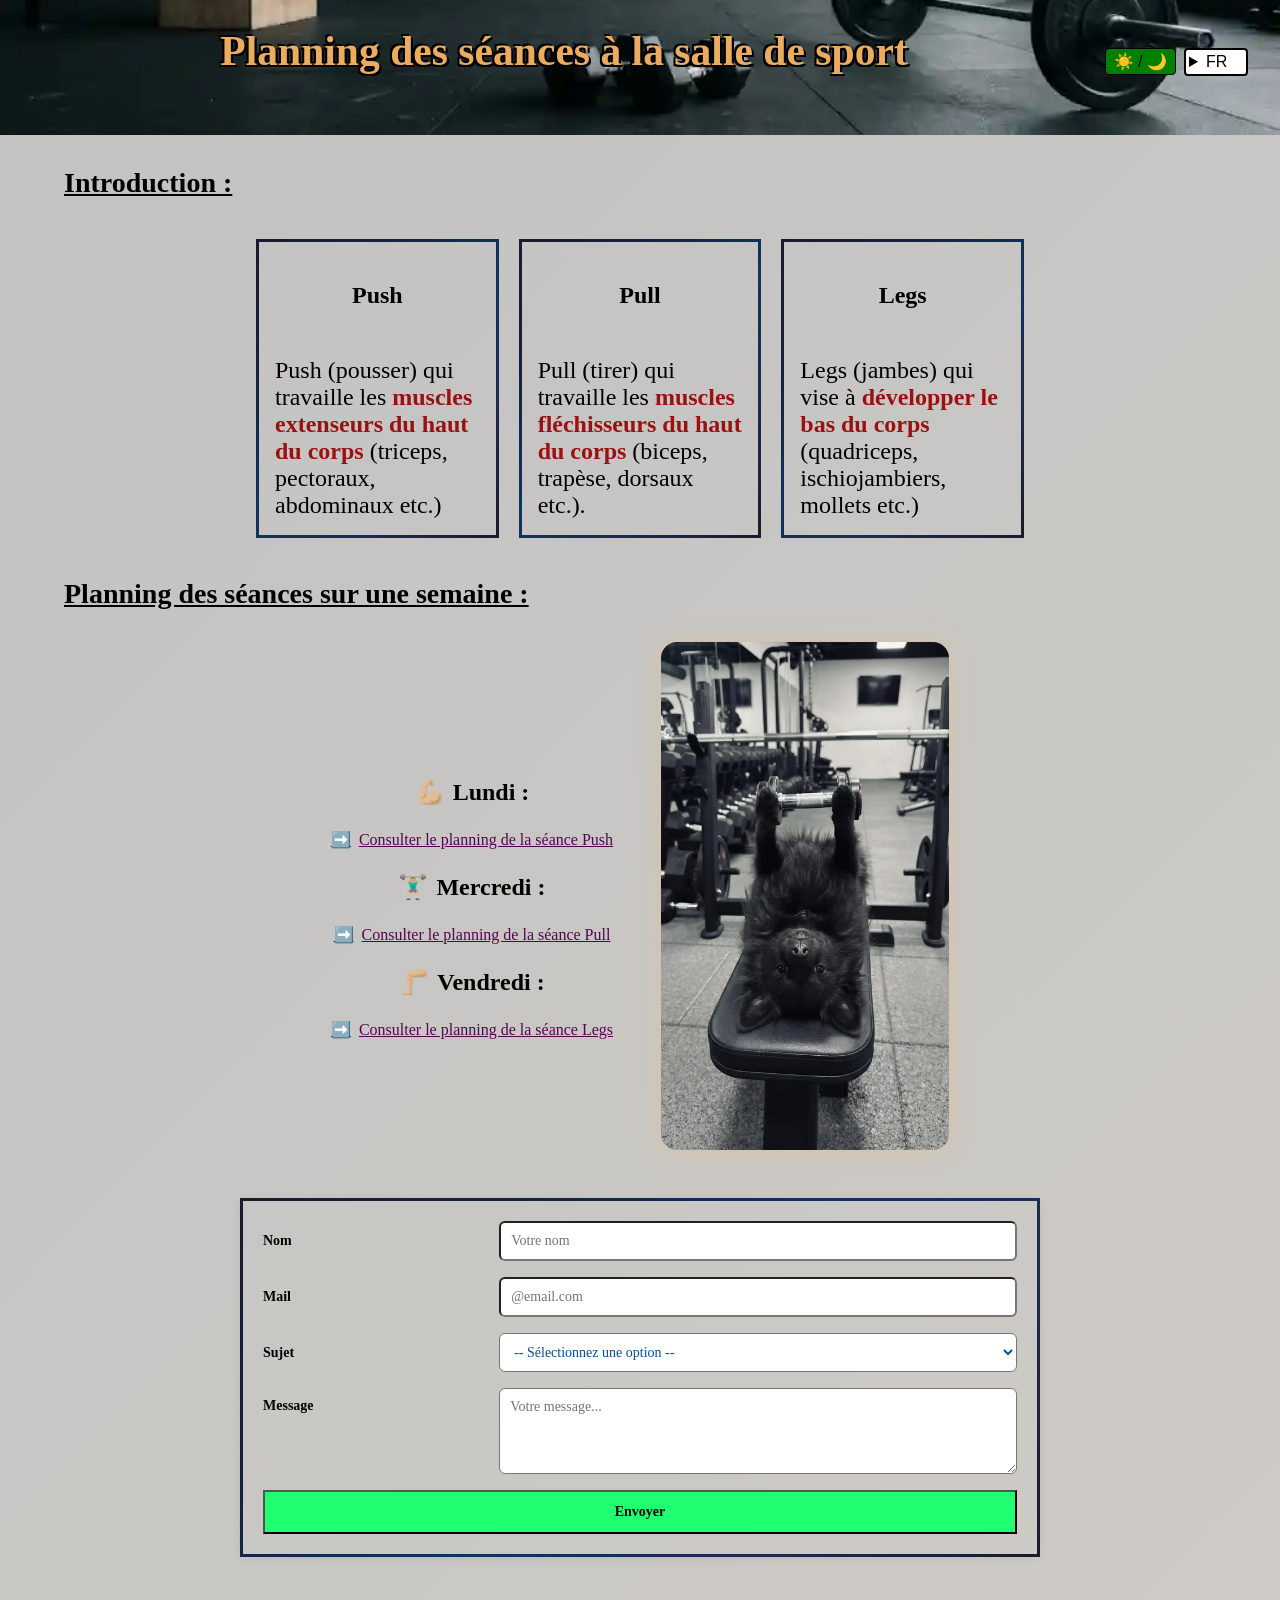
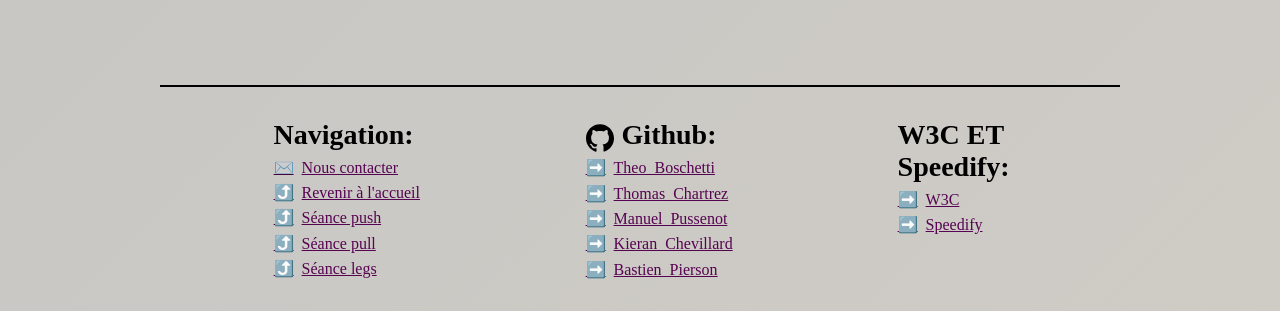
<file: index.html>
<!DOCTYPE html>
<html lang="fr">

<head>
    <meta charset="UTF-8">
    <meta name="viewport" content="width=device-width, initial-scale=1.0">
    <link rel="stylesheet" href="style.css">
    <title>Planning 🏋🏼‍♂️</title>

</head>

<body>
    <header class="banniere">
        <h1>
            Planning des séances à la salle de sport
        </h1>
        <div class="banniere_boutons">
            <button type="button" id="banniere_theme" aria-label="Changer le thème">☀️ / 🌙</button>
            <details id="banniere_langue">
                <summary>FR </summary>
                <ul>
                    <li><a href="index.html" class="link">FR</a></li>
                    <li><a href="en/index.html" class="link">EN</a></li>
                </ul>
            </details>
        </div>
    </header>

    <main>
        <h2>
            Introduction :
        </h2>
        <div class="main-card">
            <div class="section-card">
                <section class="div-card">

                    <article class="article-card">
                        <h3 class="card-title">Push</h3>
                        <p>Push (pousser) qui travaille les <b>muscles extenseurs
                                du haut du corps</b>
                            (triceps, pectoraux, abdominaux etc.)</p>
                    </article>

                    <article class="article-card">
                        <h3 class="card-title">Pull</h3>
                        <p>Pull (tirer) qui travaille les <b>muscles fléchisseurs du haut du corps</b>
                            (biceps, trapèse, dorsaux etc.).</p>
                    </article>

                    <article class="article-card">
                        <h3 class="card-title">Legs</h3>
                        <p>Legs (jambes) qui vise à <b>développer le bas du corps</b>
                            (quadriceps, ischiojambiers, mollets etc.)</p>
                    </article>
                </section>
            </div>


        </div>

        <h2>
            Planning des séances sur une semaine :
        </h2>
        <div class="planning_conteneur">
            <ul class="planning">
                <li>
                    <h3 class="Lundi">Lundi :</h3>
                    <a class="link" href="./source/page_push.html">Consulter le planning de la séance Push</a>
                </li>
                <li>
                    <h3 class="Mercredi">Mercredi :</h3>
                    <a class="link" href="./source/page_pull.html">Consulter le planning de la séance Pull</a>
                </li>
                <li>
                    <h3 class="Vendredi">Vendredi :</h3>
                    <a class="link" href="./source/page_legs.html">Consulter le planning de la séance Legs</a>
                </li>
            </ul>
            <a
                href="https://media.giphy.com/media/v1.Y2lkPTc5MGI3NjExN2IyeHAwdDQxbXI4bTJxajM4bjNzdHBiZDk5YzUwdjQxNmt4ZzBsMiZlcD12MV9naWZzX3NlYXJjaCZjdD1n/UoTiYh27n5nnmVjAi6/giphy.gif">
                <img class="coach" src="./assets/coach.webp" alt="Baloo le chien coach sportif" loading="lazy">
            </a>
        </div>
        <form action="#" method="POST" id="formulaire">
            <div class="form-row">
                <label for="nom">Nom</label>
                <input type="text" id="nom" name="nom" placeholder="Votre nom" required>
            </div>
            <div class="form-row">
                <label for="mail">Mail</label>
                <input pattern="[a-zA-Z0-9._%+\-]+@[a-zA-Z0-9.\-]+\.[a-zA-Z]{2,}" type="email" id="mail" name="mail"
                    placeholder="@email.com" required>
            </div>
            <div class="form-row">
                <label for="type">Sujet</label>
                <select name="type" id="type">
                    <option value="" disabled selected>-- Sélectionnez une option --</option>
                    <option value="Legs">Legs</option>
                    <option value="Push">Push</option>
                    <option value="Pull">Pull</option>
                    <option value="Autres">Autres</option>
                </select>
            </div>
            <div class="form-row">
                <label for="message">Message</label>
                <textarea id="message" name="message" rows="4" placeholder="Votre message..." required></textarea>
            </div>
            <button type="submit" class="submit-btn">Envoyer</button>
        </form>
    </main>
    <footer>
        <section class="footer_section">
            <h3>Navigation:</h3>
            <nav>
                <a class="nav_formulaire" href="#formulaire">Nous contacter </a>
                <a class="link_nav" href="#haut_de_page">Revenir à l'accueil</a>
                <a class="link_nav" href="./source/page_push.html">Séance push</a>
                <a class="link_nav" href="./source/page_pull.html">Séance pull</a>
                <a class="link_nav" href="./source/page_legs.html">Séance legs</a>
            </nav>
        </section>
        <section class="footer_section">
            <h3 class="github">Github:</h3>
            <a class="link" href="https://github.com/theoboschetti03" target="_blank"
                rel="noopener noreferrer">Theo_Boschetti </a>
            <a class="link" href="https://github.com/thomaschartrez" target="_blank"
                rel="noopener noreferrer">Thomas_Chartrez </a>
            <a class="link" href="https://github.com/ManuNecro" target="_blank"
                rel="noopener noreferrer">Manuel_Pussenot
            </a>
            <a class="link" href="https://github.com/greencat2048" target="_blank"
                rel="noopener noreferrer">Kieran_Chevillard </a>
            <a class="link" href="https://github.com/piersonbastien52" target="_blank"
                rel="noopener noreferrer">Bastien_Pierson </a>
        </section>
        <section class="footer_section">
            <h3>W3C ET Speedify:</h3>
            <a class="link"
                href=" https://validator.w3.org/nu/?showoutline=yes&showimagereport=yes&level=warning&doc=https://coda-dijon.github.io/html-b1-2026-g2/"
                target="_blank" rel="noopener noreferrer">W3C</a>
            <a class="link"
                href="https://speedlify-b1-2026-coda.baldir.fr/site/coda--dijon-github-io-html--b1--2026--g2/"
                target="_blank" rel="noopener noreferrer">Speedify
            </a>
        </section>
    </footer>
</body>

</html>
</file>
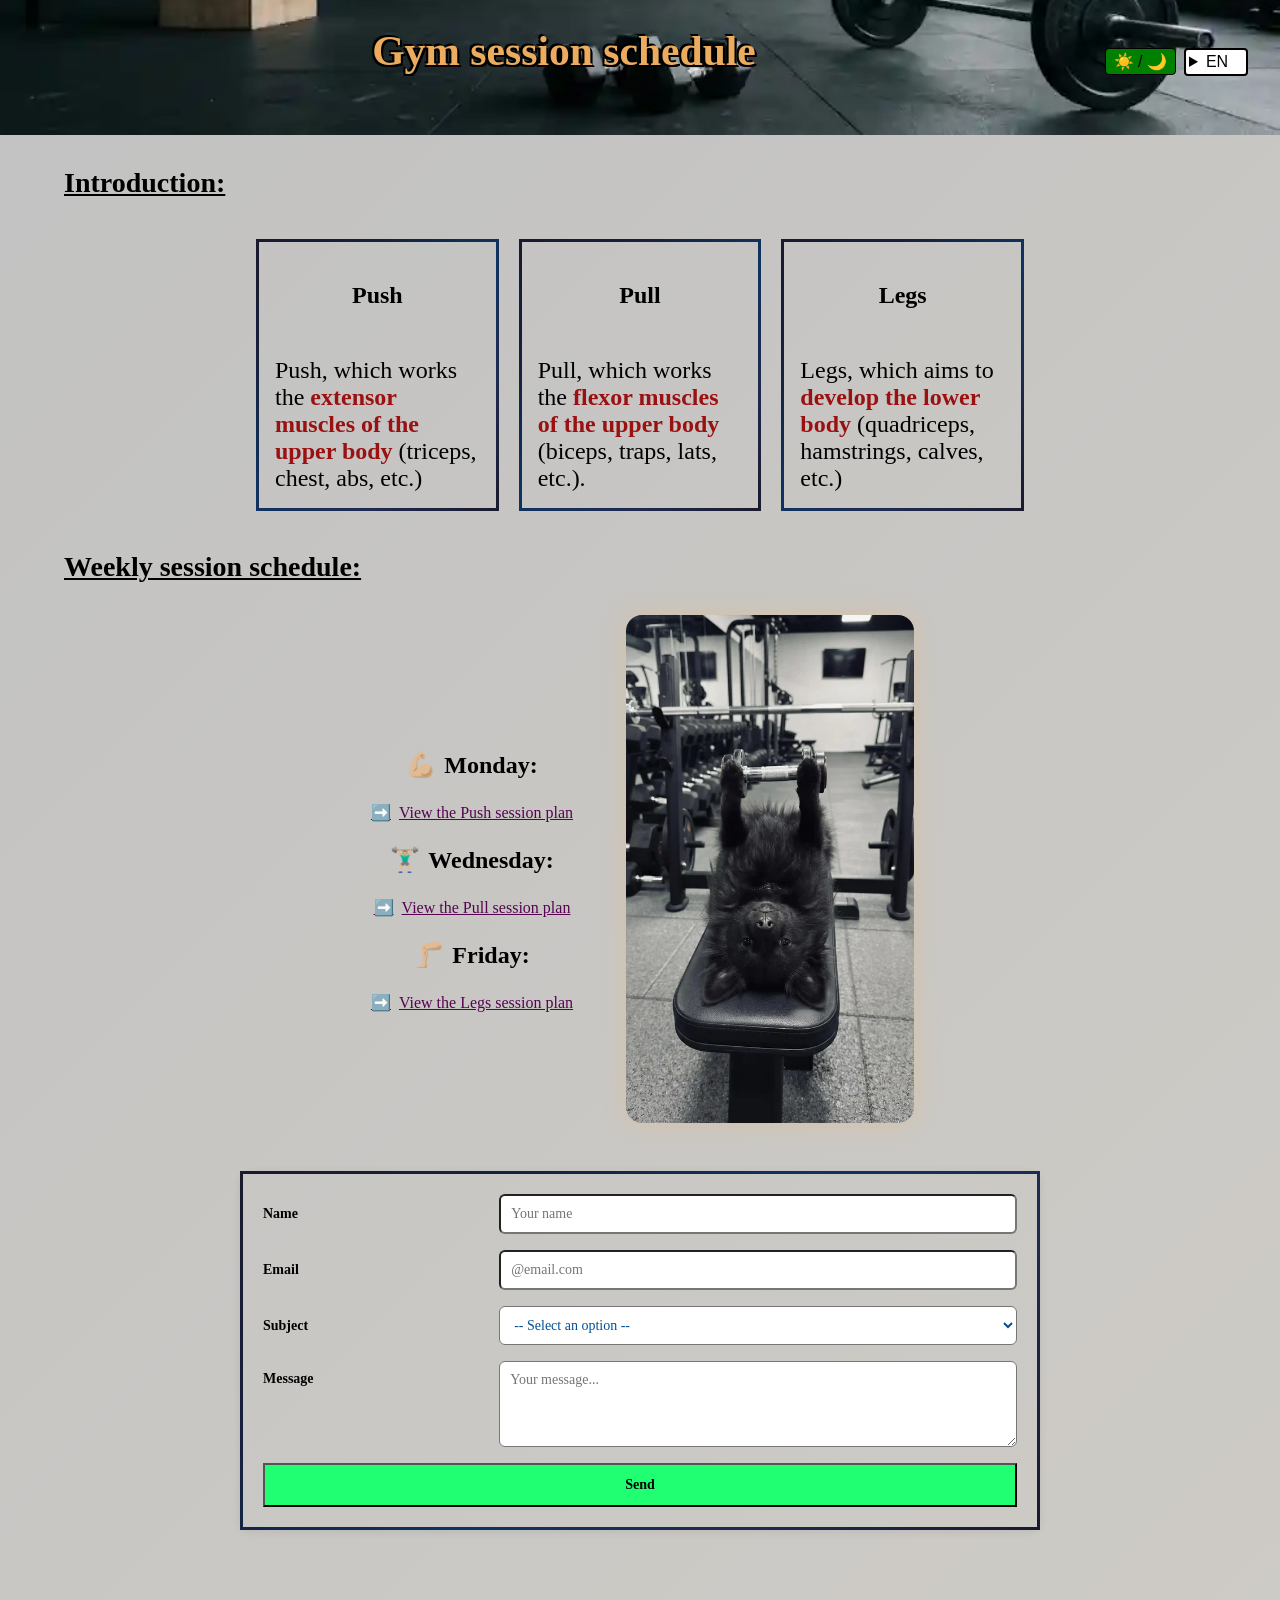
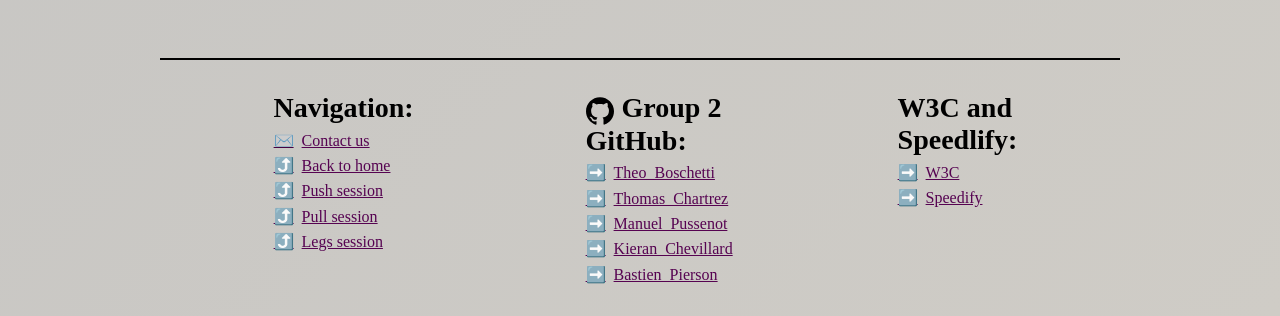
<file: en/index.html>
<!DOCTYPE html>
<html lang="en">

<head>
    <meta charset="UTF-8">
    <meta name="viewport" content="width=device-width, initial-scale=1.0">
    <link rel="stylesheet" href="../style.css">
    <title>Schedule 🏋🏼‍♂️</title>

</head>

<body>
    <header class="banniere">
        <h1 id="haut_de_page">
            Gym session schedule
        </h1>
        <div class="banniere_boutons">
            <button type="button" id="banniere_theme" aria-label="Changer le thème">☀️ / 🌙</button>
            <details id="banniere_langue">
                <summary>EN </summary>
                <ul>
                    <li><a href="../index.html" class="link">FR</a></li>
                    <li><a href="index.html" class="link">EN</a></li>
                </ul>
            </details>
        </div>
    </header>

    <main>
        <h2>
            Introduction:
        </h2>
        <div class="main-card">
            <div class="section-card">
                <section class="div-card">

                    <article class="article-card">
                        <h3 class="card-title">Push</h3>
                        <p>Push, which works the <b>extensor muscles of the upper body</b>
                            (triceps, chest, abs, etc.)</p>
                    </article>

                    <article class="article-card">
                        <h3 class="card-title">Pull</h3>
                        <p>Pull, which works the <b>flexor muscles of the upper body</b>
                            (biceps, traps, lats, etc.).</p>
                    </article>

                    <article class="article-card">
                        <h3 class="card-title">Legs</h3>
                        <p>Legs, which aims to <b>develop the lower body</b>
                            (quadriceps, hamstrings, calves, etc.)</p>
                    </article>
                </section>
            </div>


        </div>

        <h2>
            Weekly session schedule:
        </h2>
        <div class="planning_conteneur">
            <ul class="planning">
                <li>
                    <h3 class="Lundi">Monday:</h3>
                    <a class="link" href="./source/page_push.html">View the Push session plan</a>
                </li>
                <li>
                    <h3 class="Mercredi">Wednesday:</h3>
                    <a class="link" href="./source/page_pull.html">View the Pull session plan</a>
                </li>
                <li>
                    <h3 class="Vendredi">Friday:</h3>
                    <a class="link" href="./source/page_legs.html">View the Legs session plan</a>
                </li>
            </ul>
            <a
                href="https://media.giphy.com/media/v1.Y2lkPTc5MGI3NjExN2IyeHAwdDQxbXI4bTJxajM4bjNzdHBiZDk5YzUwdjQxNmt4ZzBsMiZlcD12MV9naWZzX3NlYXJjaCZjdD1n/UoTiYh27n5nnmVjAi6/giphy.gif">
                <img class="coach" src="../assets/coach.webp" alt="Baloo the dog, fitness coach" loading="lazy">
            </a>
        </div>
        <form action="#" method="POST" id="formulaire">
            <div class="form-row">
                <label for="nom">Name</label>
                <input type="text" id="nom" name="nom" placeholder="Your name" required>
            </div>
            <div class="form-row">
                <label for="mail">Email</label>
                <input pattern="[a-zA-Z0-9._%+\-]+@[a-zA-Z0-9.\-]+\.[a-zA-Z]{2,}" type="email" id="mail" name="mail"
                    placeholder="@email.com" required>
            </div>
            <div class="form-row">
                <label for="type">Subject</label>
                <select name="type" id="type">
                    <option value="" disabled selected>-- Select an option --</option>
                    <option value="Legs">Legs</option>
                    <option value="Push">Push</option>
                    <option value="Pull">Pull</option>
                    <option value="Autres">Other</option>
                </select>
            </div>
            <div class="form-row">
                <label for="message">Message</label>
                <textarea id="message" name="message" rows="4" placeholder="Your message..." required></textarea>
            </div>
            <button type="submit" class="submit-btn">Send</button>
        </form>
    </main>
    <footer>
        <section class="footer_section">
            <h3>Navigation:</h3>
            <nav>
                <a class="nav_formulaire" href="#formulaire">Contact us </a>
                <a class="link_nav" href=".#haut_de_page">Back to home</a>
                <a class="link_nav" href="./source/page_push.html">Push session</a>
                <a class="link_nav" href="./source/page_pull.html">Pull session</a>
                <a class="link_nav" href="./source/page_legs.html">Legs session</a>
            </nav>
        </section>
        <section class="footer_section">
            <h3 class="github">Group 2 GitHub:</h3>
            <a class="link" href="https://github.com/theoboschetti03" target="_blank"
                rel="noopener noreferrer">Theo_Boschetti </a>
            <a class="link" href="https://github.com/thomaschartrez" target="_blank"
                rel="noopener noreferrer">Thomas_Chartrez </a>
            <a class="link" href="https://github.com/ManuNecro" target="_blank"
                rel="noopener noreferrer">Manuel_Pussenot
            </a>
            <a class="link" href="https://github.com/greencat2048" target="_blank"
                rel="noopener noreferrer">Kieran_Chevillard </a>
            <a class="link" href="https://github.com/piersonbastien52" target="_blank"
                rel="noopener noreferrer">Bastien_Pierson </a>
        </section>
        <section class="footer_section">
            <h3>W3C and Speedlify:</h3>
            <a class="link"
                href=" https://validator.w3.org/nu/?showoutline=yes&showimagereport=yes&level=warning&doc=https://coda-dijon.github.io/html-b1-2026-g2/"
                target="_blank" rel="noopener noreferrer">W3C</a>
            <a class="link"
                href="https://speedlify-b1-2026-coda.baldir.fr/site/coda--dijon-github-io-html--b1--2026--g2/"
                target="_blank" rel="noopener noreferrer">Speedify
            </a>
        </section>
    </footer>
</body>

</html>
</file>
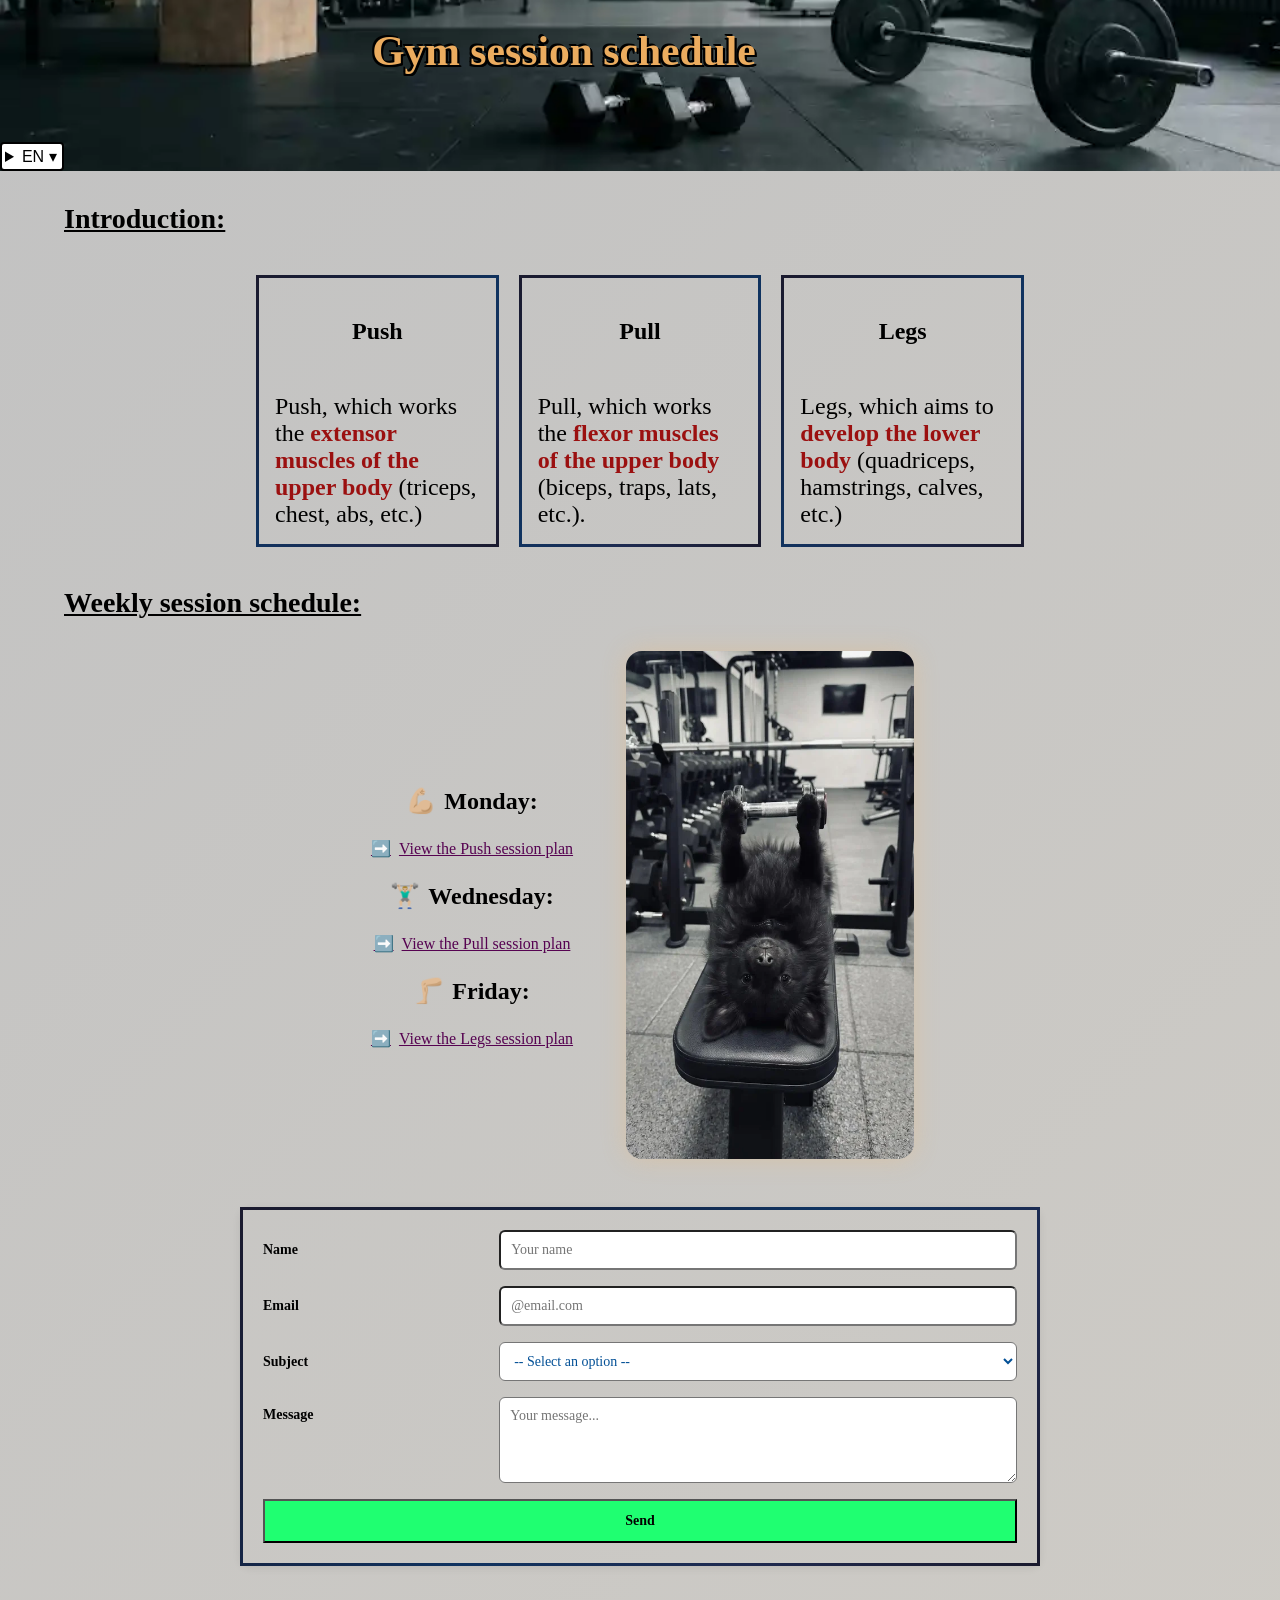
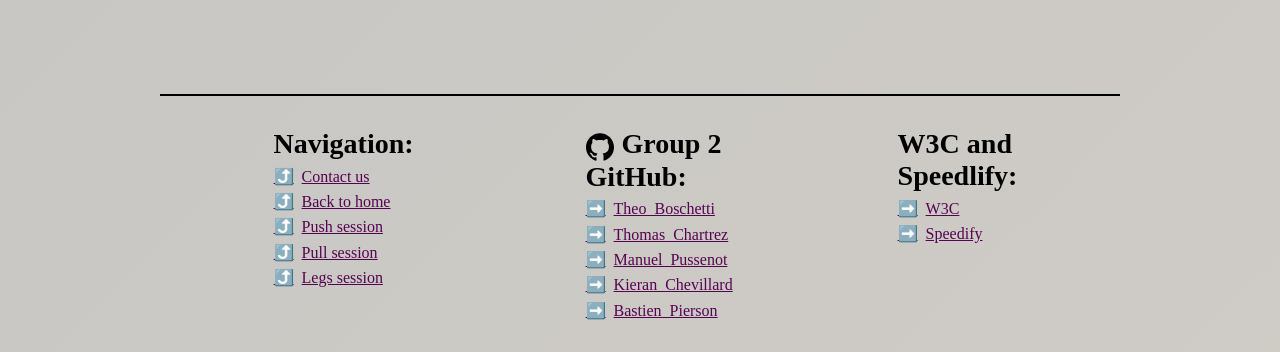
<file: en/index_en.html>
<!DOCTYPE html>
<html lang="en">

<head>
    <meta charset="UTF-8">
    <meta name="viewport" content="width=device-width, initial-scale=1.0">
    <link rel="stylesheet" href="../style.css">
    <title>Schedule 🏋🏼‍♂️</title>

</head>

<body>
    <header class="banniere">
        <h1 id="haut_de_page">
            Gym session schedule
        </h1>
        <details id="banniere_langue">
            <summary>EN ▾</summary>
            <ul>
                <li><a href="../index.html" class="link">FR</a></li>
                <li><a href="../../index_en.html" class="link">EN</a></li>
            </ul>
        </details>
    </header>

    <main>
        <h2>
            Introduction:
        </h2>
        <div class="main-card">
            <div class="section-card">
                <section class="div-card">

                    <article class="article-card">
                        <h3 class="card-title">Push</h3>
                        <p>Push, which works the <b>extensor muscles of the upper body</b>
                            (triceps, chest, abs, etc.)</p>
                    </article>

                    <article class="article-card">
                        <h3 class="card-title">Pull</h3>
                        <p>Pull, which works the <b>flexor muscles of the upper body</b>
                            (biceps, traps, lats, etc.).</p>
                    </article>

                    <article class="article-card">
                        <h3 class="card-title">Legs</h3>
                        <p>Legs, which aims to <b>develop the lower body</b>
                            (quadriceps, hamstrings, calves, etc.)</p>
                    </article>
                </section>
            </div>


        </div>

        <h2>
            Weekly session schedule:
        </h2>
        <div class="planning_conteneur">
            <ul class="planning">
                <li>
                    <h3 class="Lundi">Monday:</h3>
                    <a class="link" href="./source/page_push_en.html">View the Push session plan</a>
                </li>
                <li>
                    <h3 class="Mercredi">Wednesday:</h3>
                    <a class="link" href="./source/page_pull_en.html">View the Pull session plan</a>
                </li>
                <li>
                    <h3 class="Vendredi">Friday:</h3>
                    <a class="link" href="./source/page_legs_en.html">View the Legs session plan</a>
                </li>
            </ul>
            <a
                href="https://media.giphy.com/media/v1.Y2lkPTc5MGI3NjExN2IyeHAwdDQxbXI4bTJxajM4bjNzdHBiZDk5YzUwdjQxNmt4ZzBsMiZlcD12MV9naWZzX3NlYXJjaCZjdD1n/UoTiYh27n5nnmVjAi6/giphy.gif">
                <img class="coach" src="../assets/coach.webp" alt="Baloo the dog, fitness coach" loading="lazy">
            </a>
        </div>
        <form action="#" method="POST" id="formulaire">
            <div class="form-row">
                <label for="nom">Name</label>
                <input type="text" id="nom" name="nom" placeholder="Your name" required>
            </div>
            <div class="form-row">
                <label for="mail">Email</label>
                <input pattern="[a-zA-Z0-9._%+\-]+@[a-zA-Z0-9.\-]+\.[a-zA-Z]{2,}" type="email" id="mail" name="mail"
                    placeholder="@email.com" required>
            </div>
            <div class="form-row">
                <label for="type">Subject</label>
                <select name="type" id="type">
                    <option value="" disabled selected>-- Select an option --</option>
                    <option value="Legs">Legs</option>
                    <option value="Push">Push</option>
                    <option value="Pull">Pull</option>
                    <option value="Autres">Other</option>
                </select>
            </div>
            <div class="form-row">
                <label for="message">Message</label>
                <textarea id="message" name="message" rows="4" placeholder="Your message..." required></textarea>
            </div>
            <button type="submit" class="submit-btn">Send</button>
        </form>
    </main>
    <footer>
        <section class="footer_section">
            <h3>Navigation:</h3>
            <nav>
                <a class="link_nav" href="#formulaire">Contact us </a>
                <a class="link_nav" href="#haut_de_page">Back to home</a>
                <a class="link_nav" href="./source/page_push_en.html">Push session</a>
                <a class="link_nav" href="./source/page_pull_en.html">Pull session</a>
                <a class="link_nav" href="./source/page_legs_en.html">Legs session</a>
            </nav>
        </section>
        <section class="footer_section">
            <h3 class="github">Group 2 GitHub:</h3>
            <a class="link" href="https://github.com/theoboschetti03" target="_blank"
                rel="noopener noreferrer">Theo_Boschetti </a>
            <a class="link" href="https://github.com/thomaschartrez" target="_blank"
                rel="noopener noreferrer">Thomas_Chartrez </a>
            <a class="link" href="https://github.com/ManuNecro" target="_blank"
                rel="noopener noreferrer">Manuel_Pussenot
            </a>
            <a class="link" href="https://github.com/greencat2048" target="_blank"
                rel="noopener noreferrer">Kieran_Chevillard </a>
            <a class="link" href="https://github.com/piersonbastien52" target="_blank"
                rel="noopener noreferrer">Bastien_Pierson </a>
        </section>
        <section class="footer_section">
            <h3>W3C and Speedlify:</h3>
            <a class="link"
                href=" https://validator.w3.org/nu/?showoutline=yes&showimagereport=yes&level=warning&doc=https://coda-dijon.github.io/html-b1-2026-g2/"
                target="_blank" rel="noopener noreferrer">W3C</a>
            <a class="link"
                href="https://speedlify-b1-2026-coda.baldir.fr/site/coda--dijon-github-io-html--b1--2026--g2/"
                target="_blank" rel="noopener noreferrer">Speedify
            </a>
        </section>
    </footer>
</body>

</html>
</file>
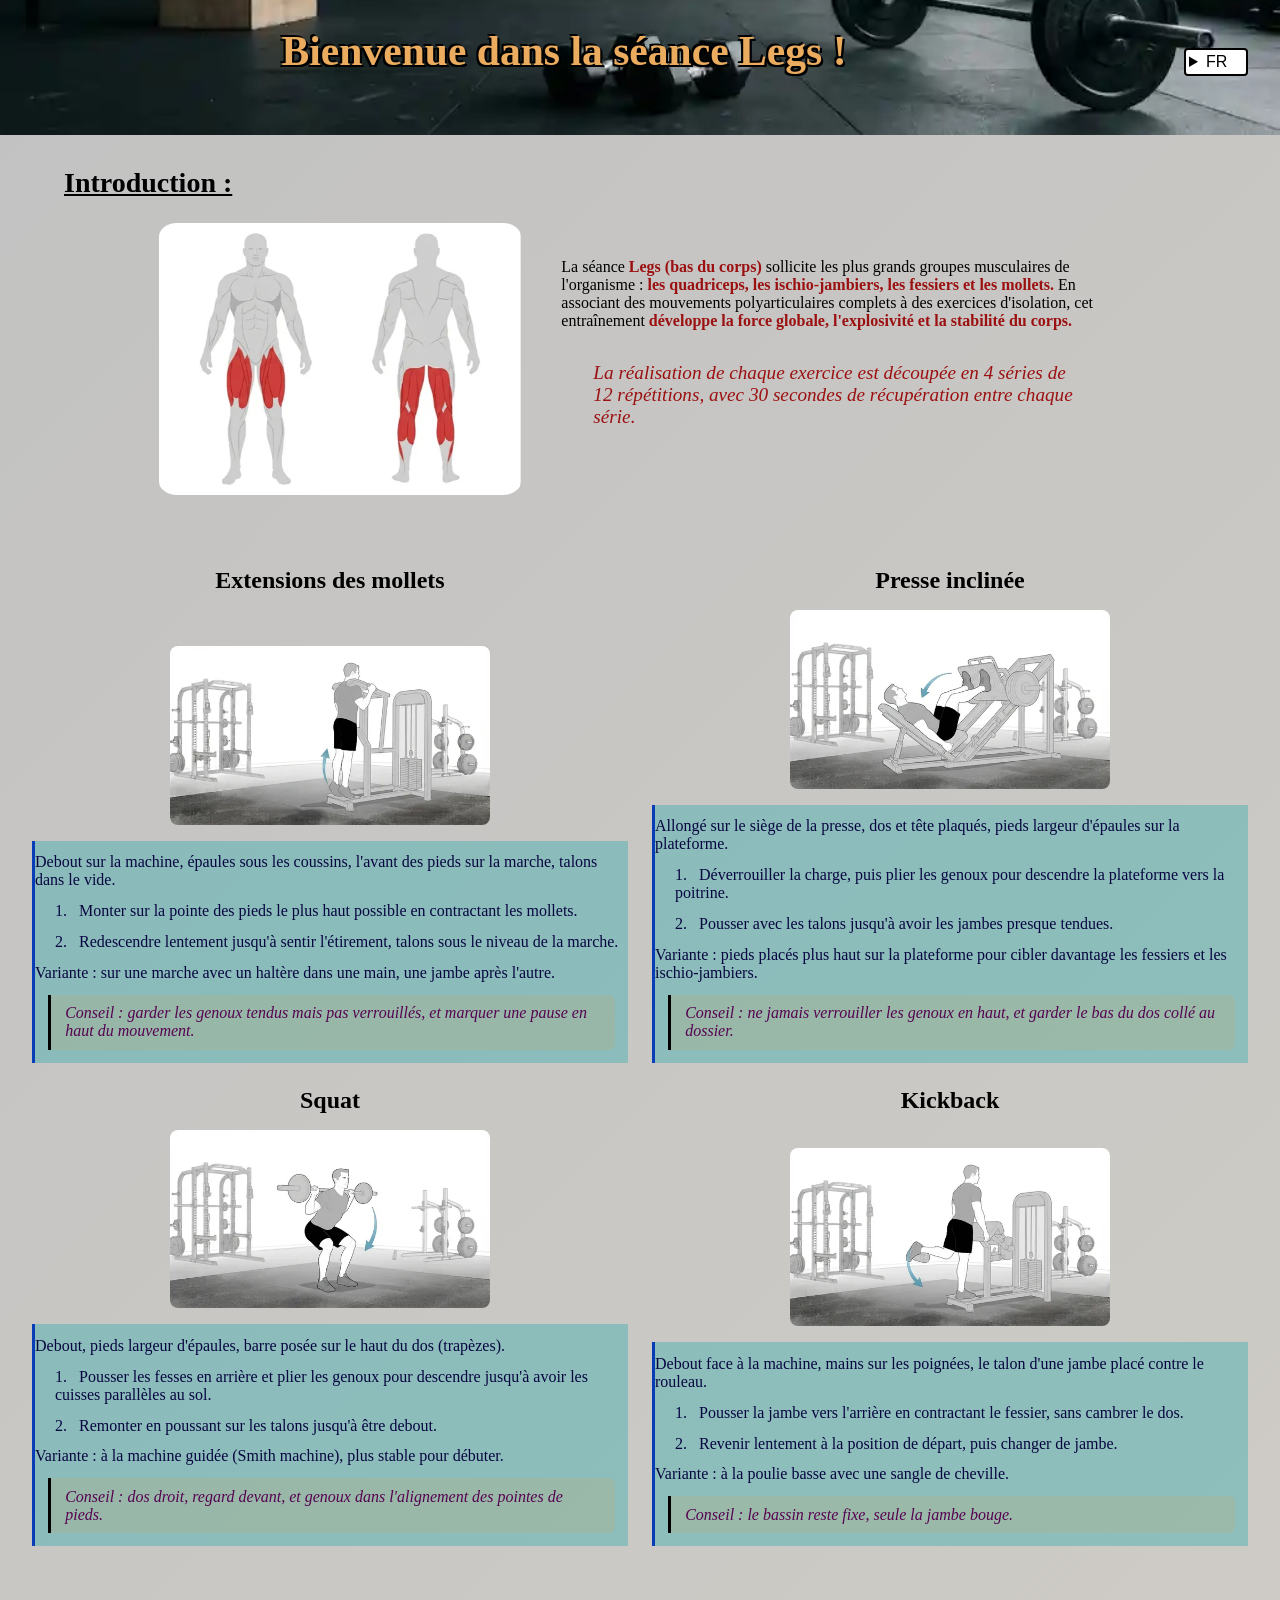
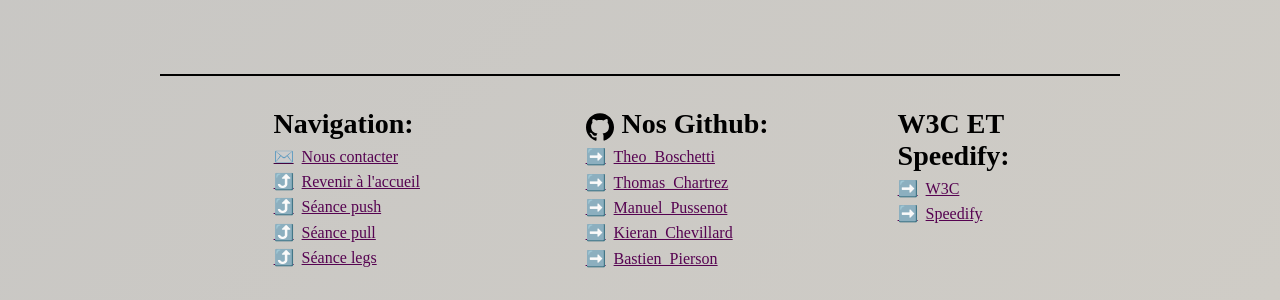
<file: source/page_legs.html>
<!DOCTYPE html>
<html lang="fr">

<head>
    <meta charset="UTF-8">
    <meta name="viewport" content="width=device-width, initial-scale=1.0">
    <link rel="stylesheet" href="../style.css">
    <title>Séance Legs</title>
</head>

<body>
    <header class="banniere">
        <h1>
            Bienvenue dans la séance Legs !
        </h1>
        <div class="banniere_boutons">
            <details id="banniere_langue">
                <summary>FR </summary>
                <ul>
                    <li><a href="page_legs.html" class="link">FR</a></li>
                    <li><a href="../en/source/page_legs.html" class="link">EN</a></li>
                </ul>
            </details>
        </div>
    </header>

    <main>
        <h2>
            Introduction :
        </h2>
        <div class="intro_push">
            <img src="../assets/legs.webp" alt="Illustration séance Legs" id="image_intro" loading="lazy">
            <section class="introduction">
                <p>
                    La séance <span class="descriptif">Legs (bas du corps) </span>sollicite les plus grands groupes
                    musculaires de l'organisme :<span class="descriptif"> les quadriceps, les ischio-jambiers, les
                        fessiers et les mollets.</span>
                    En associant des mouvements polyarticulaires complets à des exercices d'isolation, cet entraînement
                    <span class="descriptif"> développe la force globale, l'explosivité et la stabilité du corps.</span>
                </p>
                <p class="seance">La réalisation de chaque exercice est découpée en 4 séries de 12 répétitions, avec 30
                    secondes de récupération entre chaque série.</p>
            </section>
        </div>
        <article class="grille_exos">
            <section class="exos_ligne">
                <h3 class="titre_exos">Extensions des mollets</h3>
                <img class="images_exos" src="../assets/mollet.webp" alt="Machine à mollets debout" loading="lazy">
                <div class="infos_exo">
                    <p>Debout sur la machine, épaules sous les coussins, l'avant des pieds sur la
                        marche, talons dans le vide.</p>
                    <p class="etape">1.&nbsp;&nbsp; Monter sur la pointe des pieds le plus haut possible en
                        contractant
                        les
                        mollets.</p>
                    <p class="etape">2.&nbsp;&nbsp; Redescendre lentement jusqu'à sentir l'étirement,
                        talons sous le
                        niveau
                        de la marche.</p>
                    <p>Variante : sur une marche avec un haltère dans une main, une jambe après
                        l'autre.</p>
                    <p>Conseil : garder les genoux tendus mais pas verrouillés, et marquer une
                        pause en haut du mouvement.</p>
                </div>
            </section>

            <section class="exos_ligne">
                <h3 class="titre_exos">Presse inclinée</h3>
                <img class="images_exos" src="../assets/presse.webp" alt="Presse à cuisses inclinée à 45°"
                    loading="lazy">
                <div class="infos_exo">
                    <p>Allongé sur le siège de la presse, dos et tête plaqués, pieds largeur
                        d'épaules sur la plateforme.</p>
                    <p class="etape">1.&nbsp;&nbsp; Déverrouiller la charge, puis plier les genoux pour
                        descendre la
                        plateforme vers la poitrine.</p>
                    <p class="etape">2.&nbsp;&nbsp; Pousser avec les talons jusqu'à avoir les jambes
                        presque tendues.
                    </p>
                    <p>Variante : pieds placés plus haut sur la plateforme pour cibler davantage
                        les fessiers et les ischio-jambiers.</p>
                    <p>Conseil : ne jamais verrouiller les genoux en haut, et garder le bas du dos
                        collé au dossier.</p>
                </div>
            </section>

            <section class="exos_ligne">
                <h3 class="titre_exos">Squat</h3>
                <img class="images_exos" src="../assets/squat.webp" alt="Squat à la barre" loading="lazy">
                <div class="infos_exo">
                    <p>Debout, pieds largeur d'épaules, barre posée sur le haut du dos (trapèzes).
                    </p>
                    <p class="etape">1.&nbsp;&nbsp; Pousser les fesses en arrière et plier les genoux pour
                        descendre
                        jusqu'à
                        avoir les cuisses parallèles au sol.</p>
                    <p class="etape">2.&nbsp;&nbsp; Remonter en poussant sur les talons jusqu'à être
                        debout.</p>
                    <p>Variante : à la machine guidée (Smith machine), plus stable pour débuter.
                    </p>
                    <p>Conseil : dos droit, regard devant, et genoux dans l'alignement des pointes
                        de pieds.</p>
                </div>
            </section>

            <section class="exos_ligne">
                <h3 class="titre_exos">Kickback</h3>
                <img class="images_exos" src="../assets/fesse.webp" alt="Kickback fessier sur machine" loading="lazy">
                <div class="infos_exo">
                    <p>Debout face à la machine, mains sur les poignées, le talon d'une jambe placé
                        contre le rouleau.</p>
                    <p class="etape">1.&nbsp;&nbsp; Pousser la jambe vers l'arrière en contractant le
                        fessier, sans
                        cambrer
                        le dos.</p>
                    <p class="etape">2.&nbsp;&nbsp; Revenir lentement à la position de départ, puis changer
                        de jambe.
                    </p>
                    <p>Variante : à la poulie basse avec une sangle de cheville.</p>
                    <p>Conseil : le bassin reste fixe, seule la jambe bouge.</p>
                </div>
            </section>
        </article>
    </main>

    <footer>
        <section class="footer_section">
            <h3>Navigation:</h3>
            <nav>
                <a class="nav_formulaire" href="../index.html#formulaire">Nous contacter </a>
                <a class="link_nav" href="../index.html">Revenir à l'accueil</a>
                <a class="link_nav" href="page_push.html">Séance push</a>
                <a class="link_nav" href="page_pull.html">Séance pull</a>
                <a class="link_nav" href="#hautdepagelegs">Séance legs</a>
            </nav>
        </section>
        <section class="footer_section">
            <h3 class="github">Nos Github:</h3>
            <a class="link" href="https://github.com/theoboschetti03" target="_blank"
                rel="noopener noreferrer">Theo_Boschetti </a>
            <a class="link" href="https://github.com/thomaschartrez" target="_blank"
                rel="noopener noreferrer">Thomas_Chartrez </a>
            <a class="link" href="https://github.com/ManuNecro" target="_blank"
                rel="noopener noreferrer">Manuel_Pussenot
            </a>
            <a class="link" href="https://github.com/greencat2048" target="_blank"
                rel="noopener noreferrer">Kieran_Chevillard </a>
            <a class="link" href="https://github.com/piersonbastien52" target="_blank"
                rel="noopener noreferrer">Bastien_Pierson </a>
        </section>
        <section class="footer_section">
            <h3>W3C ET Speedify:</h3>
            <a class="link"
                href="http://validator.w3.org/nu/?showoutline=yes&showimagereport=yes&level=warning&doc=https%3A%2F%2Fcoda-dijon.github.io%2Fhtml-b1-2026-g2%2Fsource%2Fpage_legs.html"
                target="_blank" rel="noopener noreferrer">W3C</a>
            <a class="link"
                href="https://speedlify-b1-2026-coda.baldir.fr/site/coda--dijon-github-io-html--b1--2026--g2-source-page-legs/ "
                target="_blank" rel="noopener noreferrer">Speedify
            </a>
        </section>
    </footer>

</body>

</html>
</file>
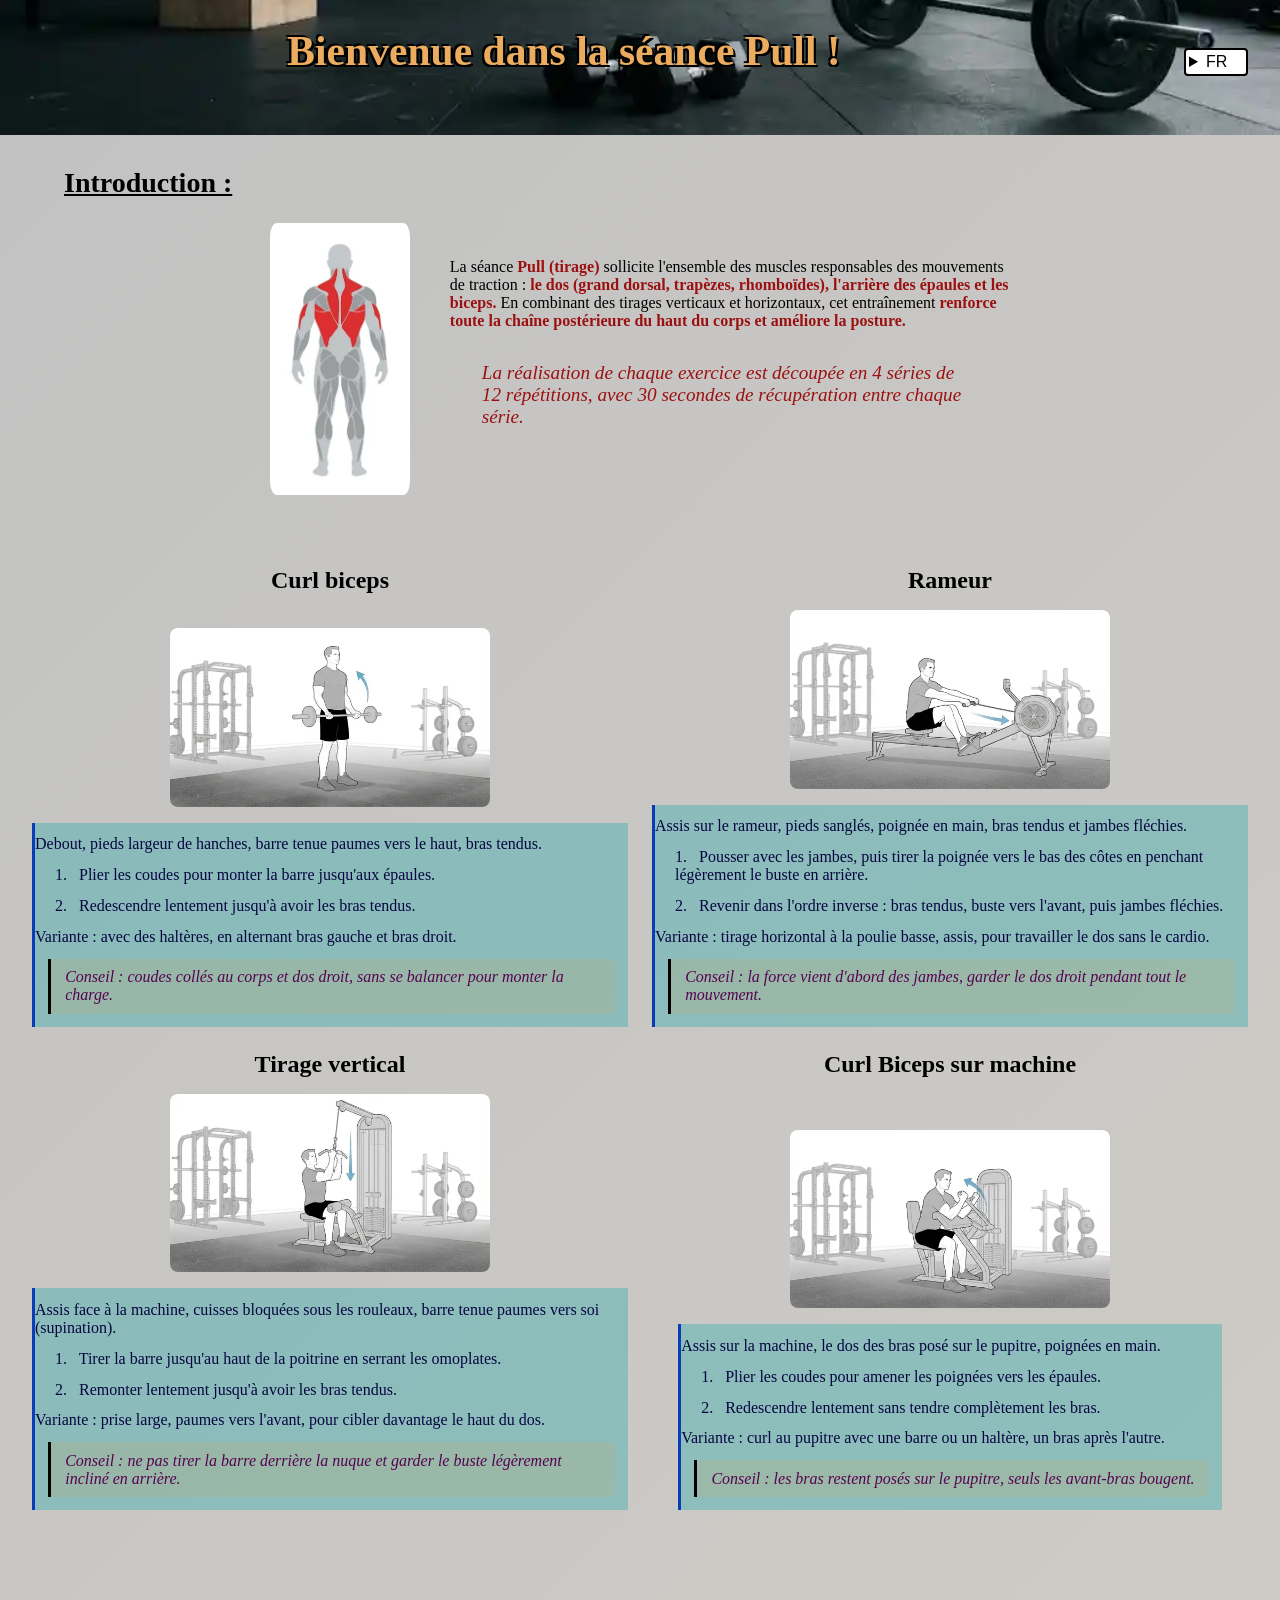
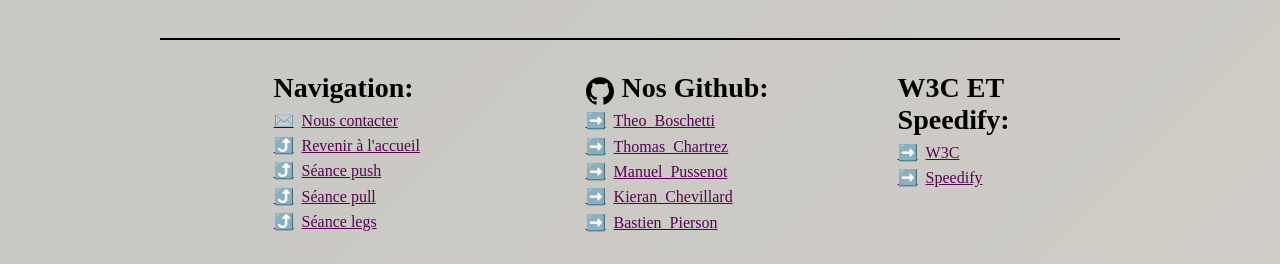
<file: source/page_pull.html>
<!DOCTYPE html>
<html lang="fr">

<head>
    <meta charset="UTF-8">
    <meta name="viewport" content="width=device-width, initial-scale=1.0">
    <link rel="stylesheet" href="../style.css">
    <title>Séance Pull</title>
</head>

<body>
    <header class="banniere">
        <h1>
            Bienvenue dans la séance Pull !
        </h1>
        <div class="banniere_boutons">
            <details id="banniere_langue">
                <summary>FR </summary>
                <ul>
                    <li><a href="page_pull.html" class="link">FR</a></li>
                    <li><a href="../en/source/page_pull.html" class="link">EN</a></li>
                </ul>
            </details>
        </div>
    </header>

    <main>
        <h2>
            Introduction :
        </h2>
        <div class="intro_push">
            <img src="../assets/pull.webp" alt="Illustration séance Pull" id="image_intro" loading="lazy">
            <section class="introduction">
                <p>
                    La séance <span class="descriptif">Pull (tirage)</span> sollicite l'ensemble des muscles
                    responsables des mouvements de traction :
                    <span class="descriptif">le dos (grand dorsal, trapèzes, rhomboïdes), l'arrière des épaules et les
                        biceps.</span> En combinant des tirages
                    verticaux et horizontaux, cet entraînement<span class="descriptif"> renforce toute la chaîne
                        postérieure du haut du corps et améliore la posture.</span>
                </p>
                <p class="seance">La réalisation de chaque exercice est découpée en 4 séries de 12 répétitions, avec 30
                    secondes de récupération entre chaque série.</p>
            </section>
        </div>

        <article class="grille_exos">
            <section class="exos_ligne">
                <h3 class="titre_exos">Curl biceps</h3>
                <img class="images_exos" src="../assets/biceps_poids_libre.webp" alt="Curl biceps à la barre"
                    loading="lazy">
                <div class="infos_exo">
                    <p>Debout, pieds largeur de hanches, barre tenue paumes vers le haut, bras
                        tendus.</p>
                    <p class="etape">1.&nbsp;&nbsp; Plier les coudes pour monter la barre jusqu'aux
                        épaules.</p>
                    <p class="etape">2.&nbsp;&nbsp; Redescendre lentement jusqu'à avoir les bras tendus.
                    </p>
                    <p>Variante : avec des haltères, en alternant bras gauche et bras droit.</p>
                    <p>Conseil : coudes collés au corps et dos droit, sans se balancer pour monter
                        la charge.</p>
                </div>
            </section>

            <section class="exos_ligne">
                <h3 class="titre_exos">Rameur</h3>
                <img class="images_exos" src="../assets/rameur_.webp" alt="Rameur" loading="lazy">
                <div class="infos_exo">
                    <p>Assis sur le rameur, pieds sanglés, poignée en main, bras tendus et jambes
                        fléchies.</p>
                    <p class="etape">1.&nbsp;&nbsp; Pousser avec les jambes, puis tirer la poignée vers le
                        bas des
                        côtes en
                        penchant légèrement le buste en arrière.</p>
                    <p class="etape">2.&nbsp;&nbsp; Revenir dans l'ordre inverse : bras tendus, buste vers
                        l'avant,
                        puis
                        jambes fléchies.</p>
                    <p>Variante : tirage horizontal à la poulie basse, assis, pour travailler le
                        dos sans le cardio.</p>
                    <p>Conseil : la force vient d'abord des jambes, garder le dos droit pendant
                        tout le mouvement.</p>
                </div>
            </section>

            <section class="exos_ligne">
                <h3 class="titre_exos">Tirage vertical</h3>
                <img class="images_exos" src="../assets/supination_tirage_.webp" alt="Tirage vertical en supination"
                    loading="lazy">
                <div class="infos_exo">
                    <p>Assis face à la machine, cuisses bloquées sous les rouleaux, barre tenue
                        paumes vers soi (supination).</p>
                    <p class="etape">1.&nbsp;&nbsp; Tirer la barre jusqu'au haut de la poitrine en serrant
                        les
                        omoplates.</p>
                    <p class="etape">2.&nbsp;&nbsp; Remonter lentement jusqu'à avoir les bras tendus.</p>
                    <p>Variante : prise large, paumes vers l'avant, pour cibler davantage le haut
                        du dos.</p>
                    <p>Conseil : ne pas tirer la barre derrière la nuque et garder le buste
                        légèrement incliné en arrière.</p>
                </div>
            </section>

            <section class="exos_ligne">
                <h3 class="titre_exos">Curl Biceps sur machine</h3>
                <img class="images_exos" src="../assets/curl_biceps.webp" alt="Curl biceps au pupitre sur machine"
                    loading="lazy">
                <div class="infos_exo">
                    <p>Assis sur la machine, le dos des bras posé sur le pupitre, poignées en main.
                    </p>
                    <p class="etape">1.&nbsp;&nbsp; Plier les coudes pour amener les poignées vers les
                        épaules.</p>
                    <p class="etape">2.&nbsp;&nbsp; Redescendre lentement sans tendre complètement les
                        bras.</p>
                    <p>Variante : curl au pupitre avec une barre ou un haltère, un bras après
                        l'autre.</p>
                    <p>Conseil : les bras restent posés sur le pupitre, seuls les avant-bras
                        bougent.</p>
                </div>
            </section>
        </article>
    </main>

    <footer>
        <section class="footer_section">
            <h3>Navigation:</h3>
            <nav>
                <a class="nav_formulaire" href="../index.html#formulaire">Nous contacter </a>
                <a class="link_nav" href="../index.html">Revenir à l'accueil</a>
                <a class="link_nav" href="page_push.html">Séance push</a>
                <a class="link_nav" href="#hautdepagepull">Séance pull</a>
                <a class="link_nav" href="page_legs.html">Séance legs</a>
            </nav>
        </section>
        <section class="footer_section">
            <h3 class="github">Nos Github:</h3>
            <a class="link" href="https://github.com/theoboschetti03" target="_blank"
                rel="noopener noreferrer">Theo_Boschetti</a>
            <a class="link" href="https://github.com/thomaschartrez" target="_blank"
                rel="noopener noreferrer">Thomas_Chartrez</a>
            <a class="link" href="https://github.com/ManuNecro" target="_blank"
                rel="noopener noreferrer">Manuel_Pussenot</a>
            <a class="link" href="https://github.com/greencat2048" target="_blank"
                rel="noopener noreferrer">Kieran_Chevillard</a>
            <a class="link" href="https://github.com/piersonbastien52" target="_blank"
                rel="noopener noreferrer">Bastien_Pierson</a>
        </section>
        <section class="footer_section">
            <h3>W3C ET Speedify:</h3>
            <a class="link"
                href=" https://validator.w3.org/nu/?showoutline=yes&showimagereport=yes&level=warning&useragent=Validator.nu%2FLV+https%3A%2F%2Fvalidator.w3.org%2Fservices&acceptlanguage=&doc=https%3A%2F%2Fcoda-dijon.github.io%2Fhtml-b1-2026-g2%2Fsource%2Fpage_pull"
                target="_blank" rel="noopener noreferrer">W3C</a>
            <a class="link"
                href="https://speedlify-b1-2026-coda.baldir.fr/site/coda--dijon-github-io-html--b1--2026--g2-source-page-pull/"
                target="_blank" rel="noopener noreferrer">Speedify
            </a>
        </section>
    </footer>

</body>

</html>
</file>
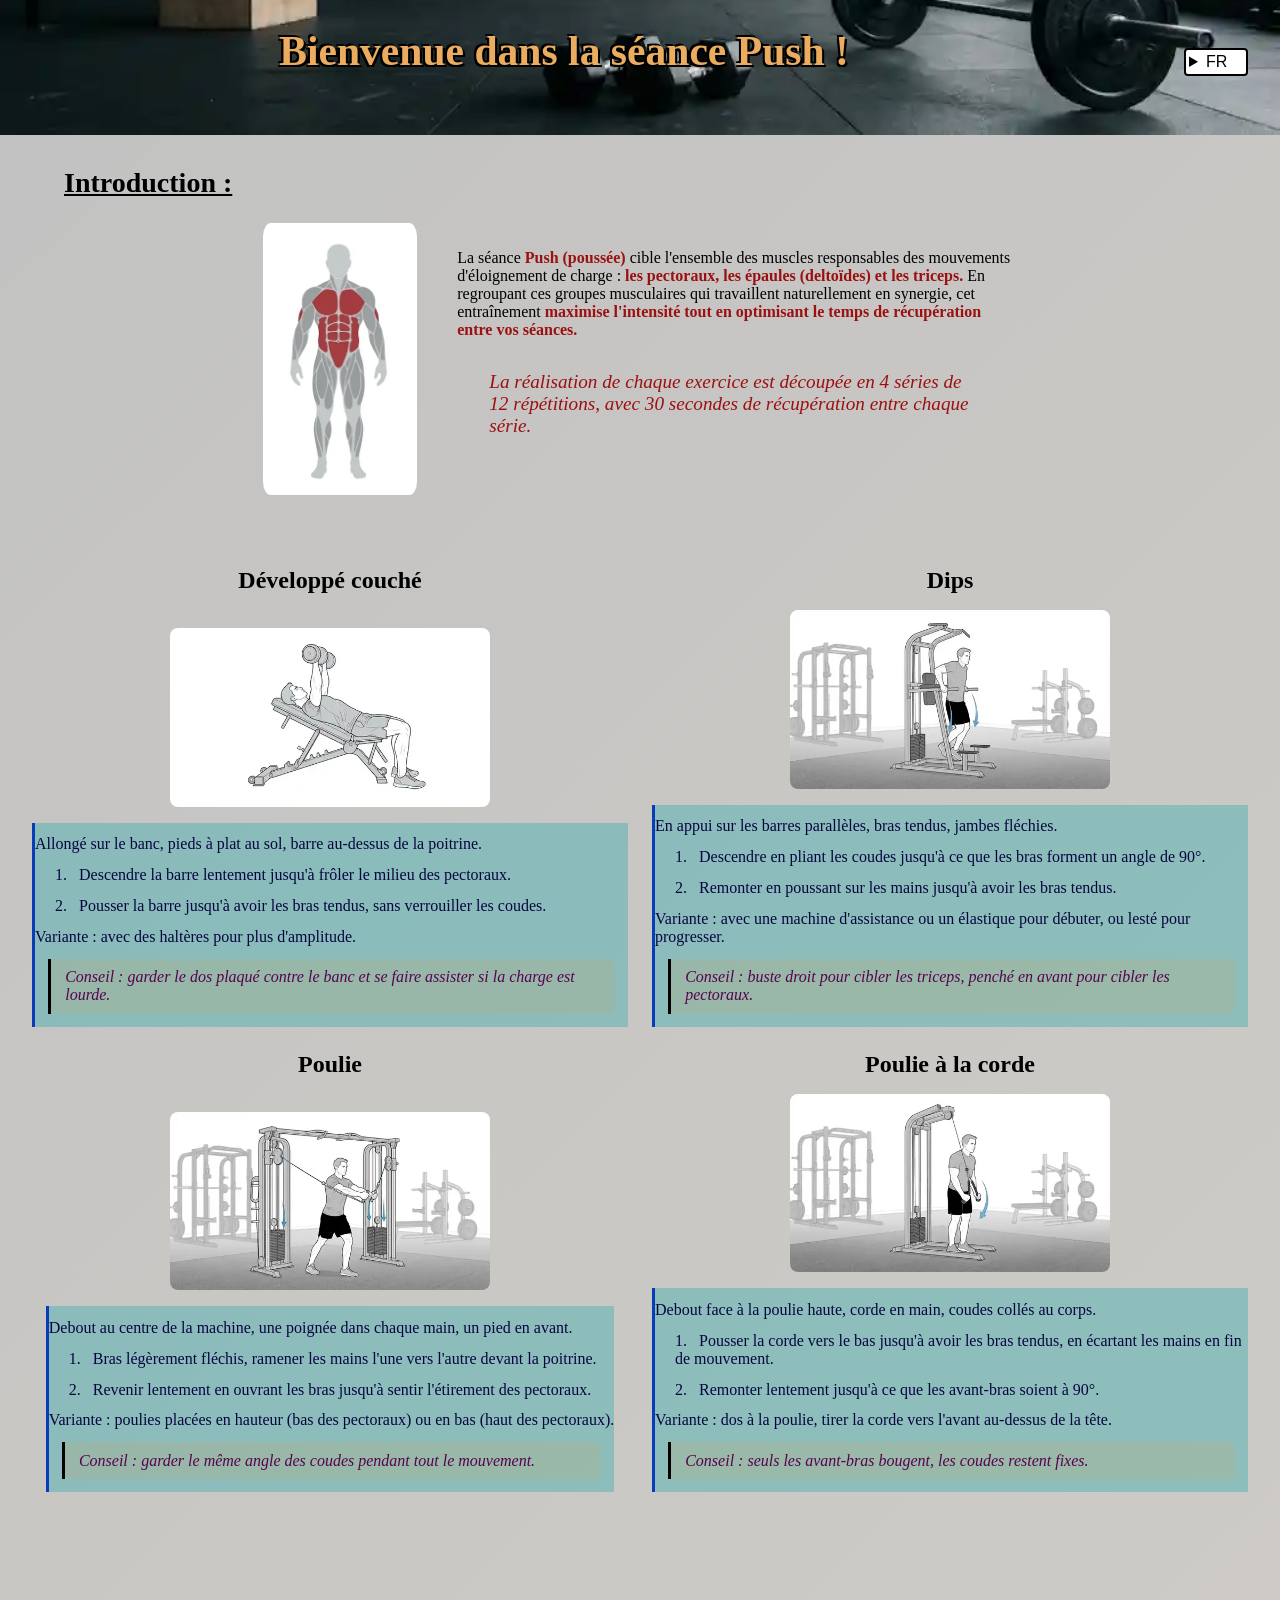
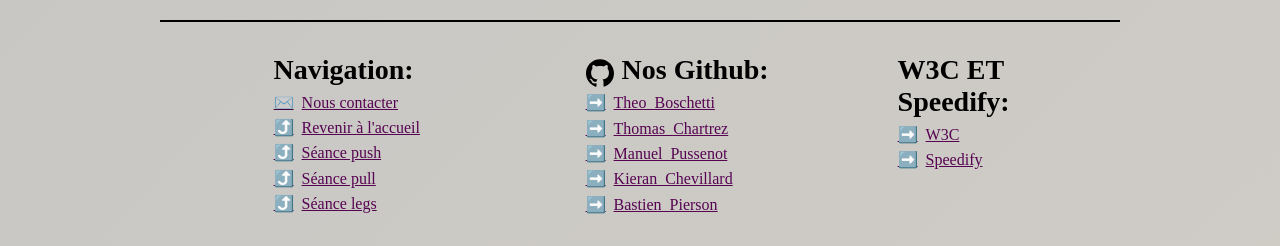
<file: source/page_push.html>
<!DOCTYPE html>
<html lang="fr">

<head>
    <meta charset="UTF-8">
    <meta name="viewport" content="width=device-width, initial-scale=1.0">
    <link rel="stylesheet" href="../style.css">
    <title>Séance Push</title>
</head>

<body>
    <header class="banniere">
        <h1>
            Bienvenue dans la séance Push !
        </h1>
        <div class="banniere_boutons">
            <details id="banniere_langue">
                <summary>FR </summary>
                <ul>
                    <li><a href="page_push.html" class="link">FR</a></li>
                    <li><a href="../en/source/page_push.html" class="link">EN</a></li>
                </ul>
            </details>
        </div>
    </header>

    <main id="hautdepagepush">
        <h2>
            Introduction :
        </h2>
        <div class="intro_push">
            <img src="../assets/push.webp" alt="Illustration séance Push" id="image_intro" loading="lazy">
            <section class="introduction">
                <p>
                    La séance <span class="descriptif">Push (poussée) </span>cible l'ensemble des muscles responsables
                    des mouvements d'éloignement de
                    charge : <span class="descriptif">les pectoraux, les épaules (deltoïdes) et les triceps.</span> En
                    regroupant ces groupes
                    musculaires
                    qui travaillent naturellement en synergie, cet entraînement
                    <span class="descriptif">maximise l'intensité tout en optimisant le temps de récupération entre vos
                        séances.</span>
                </p>
                <p class="seance">La réalisation de chaque exercice est découpée en 4 séries de 12 répétitions, avec 30
                    secondes de récupération entre chaque série.</p>
            </section>
        </div>
        <article class="grille_exos">
            <section class="exos_ligne">
                <h3 class="titre_exos">Développé couché</h3>
                <img class="images_exos" src="../assets/developpécouché.webp" alt="Développé couché sur banc"
                    loading="lazy">
                <div class="infos_exo">
                    <p>Allongé sur le banc, pieds à plat au sol, barre au-dessus de la poitrine.
                    </p>
                    <p class="etape">1.&nbsp;&nbsp; Descendre la barre lentement jusqu'à frôler le milieu
                        des
                        pectoraux.</p>
                    <p class="etape">2.&nbsp;&nbsp; Pousser la barre jusqu'à avoir les bras tendus, sans
                        verrouiller
                        les
                        coudes.</p>
                    <p>Variante : avec des haltères pour plus d'amplitude.</p>
                    <p>Conseil : garder le dos plaqué contre le banc et se faire assister si la
                        charge est lourde.</p>
                </div>
            </section>
            <section class="exos_ligne">
                <h3 class="titre_exos">Dips</h3>
                <img class="images_exos" src="../assets/dips.webp" alt="Machine à dips" loading="lazy">
                <div class="infos_exo">
                    <p>En appui sur les barres parallèles, bras tendus, jambes fléchies.</p>
                    <p class="etape">1.&nbsp;&nbsp; Descendre en pliant les coudes jusqu'à ce que les bras
                        forment un
                        angle
                        de 90°.</p>
                    <p class="etape">2.&nbsp;&nbsp; Remonter en poussant sur les mains jusqu'à avoir les
                        bras tendus.
                    </p>
                    <p>Variante : avec une machine d'assistance ou un élastique pour débuter, ou
                        lesté pour progresser.</p>
                    <p>Conseil : buste droit pour cibler les triceps, penché en avant pour cibler
                        les pectoraux.</p>

                </div>
            </section>

            <section class="exos_ligne">
                <h3 class="titre_exos">Poulie</h3>
                <img class="images_exos" src="../assets/poulie.webp" alt="Écartés à la poulie vis-à-vis" loading="lazy">
                <div class="infos_exo">
                    <p>Debout au centre de la machine, une poignée dans chaque main, un pied en
                        avant.</p>
                    <p class="etape">1.&nbsp;&nbsp; Bras légèrement fléchis, ramener les mains l'une vers
                        l'autre
                        devant la
                        poitrine.</p>
                    <p class="etape">2.&nbsp;&nbsp; Revenir lentement en ouvrant les bras jusqu'à sentir
                        l'étirement
                        des
                        pectoraux.</p>
                    <p>Variante : poulies placées en hauteur (bas des pectoraux) ou en bas (haut
                        des pectoraux).</p>
                    <p>Conseil : garder le même angle des coudes pendant tout le mouvement.</p>
                </div>
            </section>
            <section class="exos_ligne">
                <h3 class="titre_exos">Poulie à la corde</h3>
                <img class="images_exos" src="../assets/poulie_corde.webp" alt="Extension des triceps à la corde"
                    loading="lazy">
                <div class="infos_exo">
                    <p>Debout face à la poulie haute, corde en main, coudes collés au corps.</p>
                    <p class="etape">1.&nbsp;&nbsp; Pousser la corde vers le bas jusqu'à avoir les bras
                        tendus, en
                        écartant
                        les mains en fin de mouvement.</p>
                    <p class="etape">2.&nbsp;&nbsp; Remonter lentement jusqu'à ce que les avant-bras soient
                        à 90°.</p>
                    <p>Variante : dos à la poulie, tirer la corde
                        vers l'avant au-dessus de la
                        tête.</p>
                    <p> Conseil : seuls les avant-bras bougent, les
                        coudes restent fixes.</p>
                </div>
            </section>
        </article>
    </main>
    <footer>
        <section class="footer_section">
            <h3>Navigation:</h3>
            <nav>
                <a class="nav_formulaire" href="../index.html#formulaire">Nous contacter </a>
                <a class="link_nav" href="../index.html">Revenir à l'accueil</a>
                <a class="link_nav" href="#hautdepagepush">Séance push</a>
                <a class="link_nav" href="page_pull.html">Séance pull</a>
                <a class="link_nav" href="page_legs.html">Séance legs</a>
            </nav>
        </section>
        <section class="footer_section">
            <h3 class="github">Nos Github:</h3>
            <a class="link" href="https://github.com/theoboschetti03" target="_blank"
                rel="noopener noreferrer">Theo_Boschetti </a>
            <a class="link" href="https://github.com/thomaschartrez" target="_blank"
                rel="noopener noreferrer">Thomas_Chartrez </a>
            <a class="link" href="https://github.com/ManuNecro" target="_blank"
                rel="noopener noreferrer">Manuel_Pussenot
            </a>
            <a class="link" href="https://github.com/greencat2048" target="_blank"
                rel="noopener noreferrer">Kieran_Chevillard </a>
            <a class="link" href="https://github.com/piersonbastien52" target="_blank"
                rel="noopener noreferrer">Bastien_Pierson </a>
        </section>
        <section class="footer_section">
            <h3>W3C ET Speedify:</h3>
            <a class="link"
                href="https://validator.w3.org/nu/?showoutline=yes&showimagereport=yes&level=warning&doc=https://validator.w3.org/nu/?showoutline=yes&showimagereport=yes&level=warning&doc=https://coda-dijon.github.io/html-b1-2026-g2/source/page_push"
                target="_blank" rel="noopener noreferrer">W3C</a>
            <a class="link" href="https://speedlify-b1-2026-coda.baldir.fr/site/coda--dijon-github-io-html--b1--2026--g2-source-page-push/ 
" target="_blank" rel="noopener noreferrer">Speedify
            </a>
        </section>
    </footer>

</body>

</html>
</file>
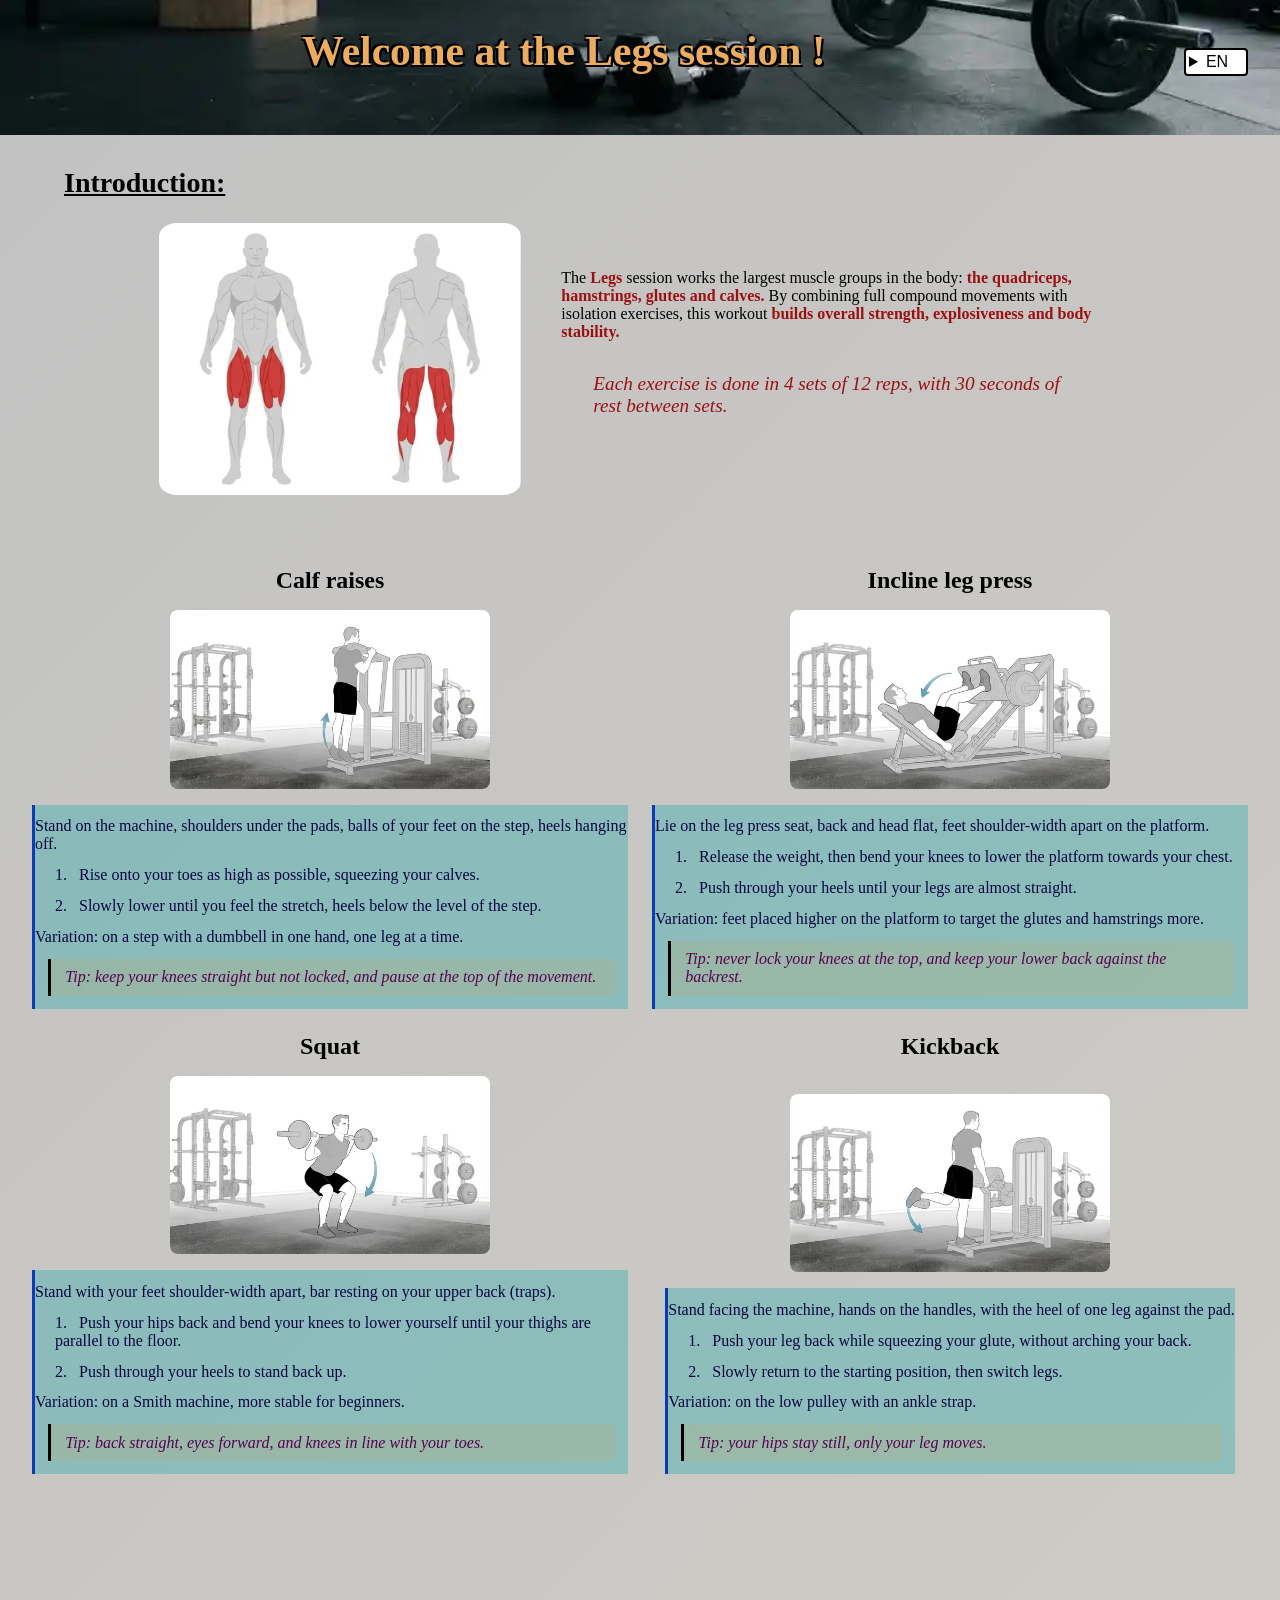
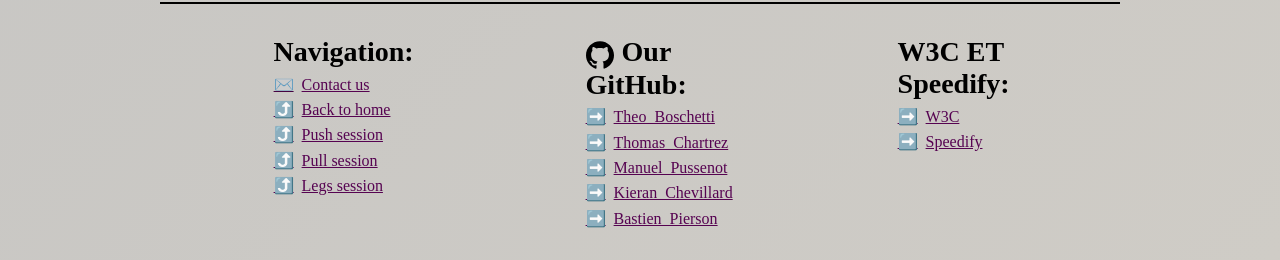
<file: en/source/page_legs.html>
<!DOCTYPE html>
<html lang="en">

<head>
    <meta charset="UTF-8">
    <meta name="viewport" content="width=device-width, initial-scale=1.0">
    <link rel="stylesheet" href="../../style.css">
    <title>Legs session</title>
</head>

<body>
    <header class="banniere">
        <h1>
            Welcome at the Legs session !
        </h1>
        <div class="banniere_boutons">
            <details id="banniere_langue">
                <summary>EN </summary>
                <ul>
                    <li><a href="../../source/page_legs.html" class="link">FR</a></li>
                    <li><a href="page_legs.html" class="link">EN</a></li>
                </ul>
            </details>
        </div>
    </header>

    <main>
        <h2>
            Introduction:
        </h2>
        <div class="intro_push">
            <img src="../../assets/legs.webp" alt="Legs session illustration" id="image_intro" loading="lazy">
            <section class="introduction">
                <p>
                    The <span class="descriptif">Legs </span>session works the largest muscle groups in the body:<span
                        class="descriptif"> the quadriceps, hamstrings, glutes and calves.</span>
                    By combining full compound movements with isolation exercises, this workout
                    <span class="descriptif"> builds overall strength, explosiveness and body stability.</span>
                </p>
                <p class="seance">Each exercise is done in 4 sets of 12 reps, with 30 seconds of rest between sets.</p>
            </section>
        </div>
        <article class="grille_exos">
            <section class="exos_ligne">
                <h3 class="titre_exos">Calf raises</h3>
                <img class="images_exos" src="../../assets/mollet.webp" alt="Standing calf raise machine"
                    loading="lazy">
                <div class="infos_exo">
                    <p>Stand on the machine, shoulders under the pads, balls of your feet on the
                        step, heels hanging off.</p>
                    <p class="etape">1.&nbsp;&nbsp; Rise onto your toes as high as possible, squeezing your
                        calves.</p>
                    <p class="etape">2.&nbsp;&nbsp; Slowly lower until you feel the stretch, heels below
                        the level of the step.</p>
                    <p>Variation: on a step with a dumbbell in one hand, one leg at a time.</p>
                    <p>Tip: keep your knees straight but not locked, and pause at the top of the
                        movement.</p>
                </div>
            </section>

            <section class="exos_ligne">
                <h3 class="titre_exos">Incline leg press</h3>
                <img class="images_exos" src="../../assets/presse.webp" alt="45° incline leg press" loading="lazy">
                <div class="infos_exo">
                    <p>Lie on the leg press seat, back and head flat, feet shoulder-width apart on
                        the platform.</p>
                    <p class="etape">1.&nbsp;&nbsp; Release the weight, then bend your knees to lower the
                        platform towards your chest.</p>
                    <p class="etape">2.&nbsp;&nbsp; Push through your heels until your legs are almost
                        straight.
                    </p>
                    <p>Variation: feet placed higher on the platform to target the glutes and
                        hamstrings more.</p>
                    <p>Tip: never lock your knees at the top, and keep your lower back against the
                        backrest.</p>
                </div>
            </section>

            <section class="exos_ligne">
                <h3 class="titre_exos">Squat</h3>
                <img class="images_exos" src="../../assets/squat.webp" alt="Barbell squat" loading="lazy">
                <div class="infos_exo">
                    <p>Stand with your feet shoulder-width apart, bar resting on your upper back
                        (traps).
                    </p>
                    <p class="etape">1.&nbsp;&nbsp; Push your hips back and bend your knees to lower
                        yourself until your thighs are parallel to the floor.</p>
                    <p class="etape">2.&nbsp;&nbsp; Push through your heels to stand back up.</p>
                    <p>Variation: on a Smith machine, more stable for beginners.
                    </p>
                    <p>Tip: back straight, eyes forward, and knees in line with your toes.</p>
                </div>
            </section>

            <section class="exos_ligne">
                <h3 class="titre_exos">Kickback</h3>
                <img class="images_exos" src="../../assets/fesse.webp" alt="Machine glute kickback" loading="lazy">
                <div class="infos_exo">
                    <p>Stand facing the machine, hands on the handles, with the heel of one leg
                        against the pad.</p>
                    <p class="etape">1.&nbsp;&nbsp; Push your leg back while squeezing your glute, without
                        arching your back.</p>
                    <p class="etape">2.&nbsp;&nbsp; Slowly return to the starting position, then switch
                        legs.
                    </p>
                    <p>Variation: on the low pulley with an ankle strap.</p>
                    <p>Tip: your hips stay still, only your leg moves.</p>
                </div>
            </section>
        </article>
    </main>

    <footer>
        <section class="footer_section">
            <h3>Navigation:</h3>
            <nav>
                <a class="nav_formulaire" href="../index.html#formulaire">Contact us </a>
                <a class="link_nav" href="../index.html">Back to home</a>
                <a class="link_nav" href="page_push.html">Push session</a>
                <a class="link_nav" href="page_pull.html">Pull session</a>
                <a class="link_nav" href="#hautdepagelegsen">Legs session</a>
            </nav>
        </section>
        <section class="footer_section">
            <h3 class="github">Our GitHub:</h3>
            <a class="link" href="https://github.com/theoboschetti03" target="_blank"
                rel="noopener noreferrer">Theo_Boschetti </a>
            <a class="link" href="https://github.com/thomaschartrez" target="_blank"
                rel="noopener noreferrer">Thomas_Chartrez </a>
            <a class="link" href="https://github.com/ManuNecro" target="_blank"
                rel="noopener noreferrer">Manuel_Pussenot
            </a>
            <a class="link" href="https://github.com/greencat2048" target="_blank"
                rel="noopener noreferrer">Kieran_Chevillard </a>
            <a class="link" href="https://github.com/piersonbastien52" target="_blank"
                rel="noopener noreferrer">Bastien_Pierson </a>
        </section>
        <section class="footer_section">
            <h3>W3C ET Speedify:</h3>
            <a class="link"
                href="http://validator.w3.org/nu/?showoutline=yes&showimagereport=yes&level=warning&doc=https%3A%2F%2Fcoda-dijon.github.io%2Fhtml-b1-2026-g2%2Fsource%2Fpage_legs.html"
                target="_blank" rel="noopener noreferrer">W3C</a>
            <a class="link"
                href="https://speedlify-b1-2026-coda.baldir.fr/site/coda--dijon-github-io-html--b1--2026--g2-source-page-legs/ "
                target="_blank" rel="noopener noreferrer">Speedify
            </a>
        </section>
    </footer>

</body>

</html>
</file>
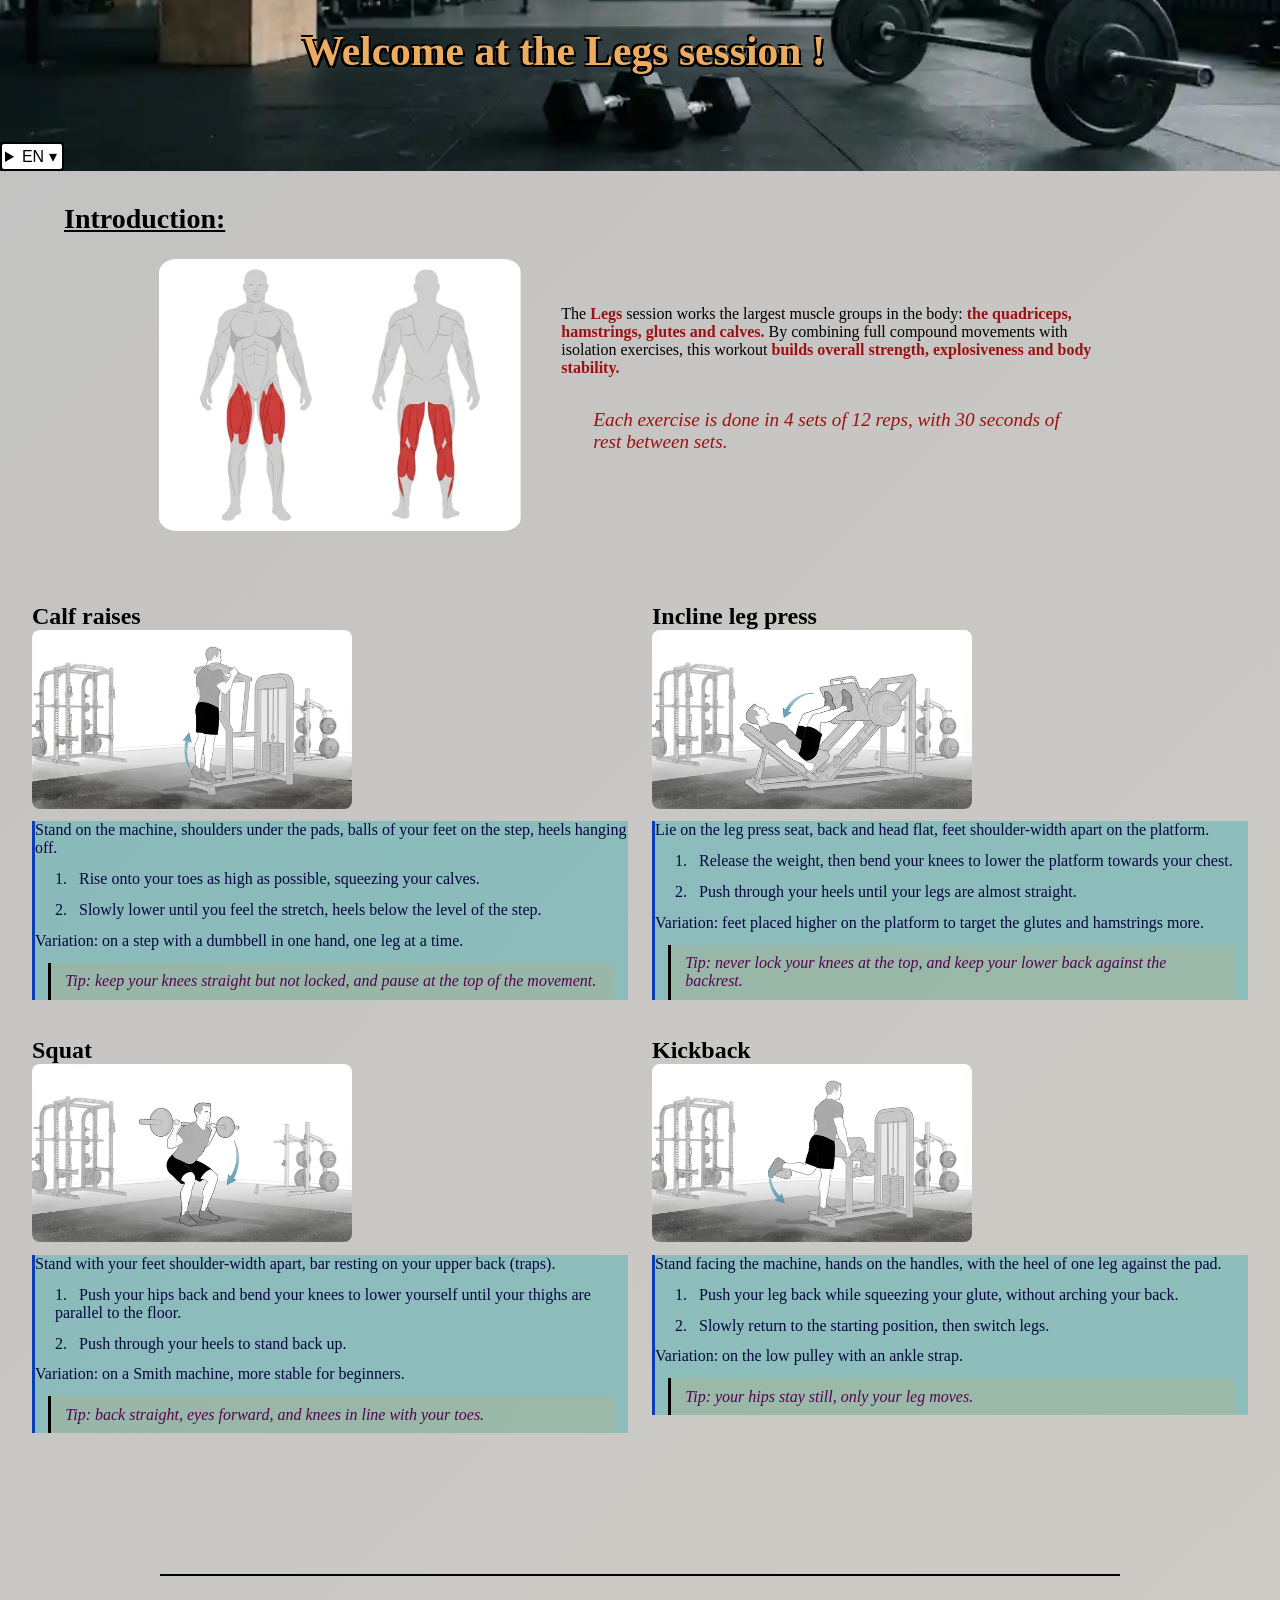
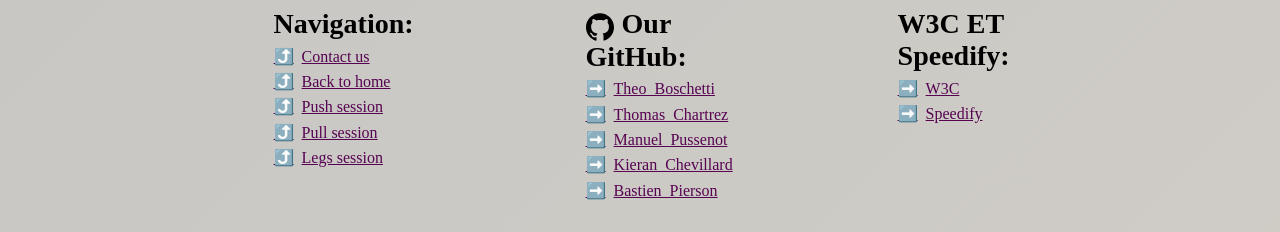
<file: en/source/page_legs_en.html>
<!DOCTYPE html>
<html lang="en">

<head>
    <meta charset="UTF-8">
    <meta name="viewport" content="width=device-width, initial-scale=1.0">
    <link rel="stylesheet" href="../../style.css">
    <title>Legs session</title>
</head>

<body>
    <header class="banniere">
        <h1>
            Welcome at the Legs session !
        </h1>
        <details id="banniere_langue">
            <summary>EN ▾</summary>
            <ul>
                <li><a href="../../source/page_legs.html" class="link">FR</a></li>
                <li><a href="../en/page_legs_en" class="link">EN</a></li>
            </ul>
        </details>
    </header>

    <main>
        <h2>
            Introduction:
        </h2>
        <div class="intro_push">
            <img src="../../assets/legs.webp" alt="Legs session illustration" id="image_intro" loading="lazy">
            <section class="introduction">
                <p>
                    The <span class="descriptif">Legs </span>session works the largest muscle groups in the body:<span
                        class="descriptif"> the quadriceps, hamstrings, glutes and calves.</span>
                    By combining full compound movements with isolation exercises, this workout
                    <span class="descriptif"> builds overall strength, explosiveness and body stability.</span>
                </p>
                <p class="seance">Each exercise is done in 4 sets of 12 reps, with 30 seconds of rest between sets.</p>
            </section>
        </div>
        <article class="grille_exos">
            <section class="exos_ligne_1">
                <h3 class="titre_exos">Calf raises</h3>
                <img class="images_exos" src="../../assets/mollet.webp" alt="Standing calf raise machine"
                    loading="lazy">
                <div class="infos_exo">
                    <p class="text_ligne_1">Stand on the machine, shoulders under the pads, balls of your feet on the
                        step, heels hanging off.</p>
                    <p class="text_ligne_1 etape">1.&nbsp;&nbsp; Rise onto your toes as high as possible, squeezing your
                        calves.</p>
                    <p class="text_ligne_1 etape">2.&nbsp;&nbsp; Slowly lower until you feel the stretch, heels below
                        the level of the step.</p>
                    <p class="text_ligne_1">Variation: on a step with a dumbbell in one hand, one leg at a time.</p>
                    <p class="text_ligne_1">Tip: keep your knees straight but not locked, and pause at the top of the
                        movement.</p>
                </div>
            </section>

            <section class="exos_ligne_1">
                <h3 class="titre_exos">Incline leg press</h3>
                <img class="images_exos" src="../../assets/presse.webp" alt="45° incline leg press" loading="lazy">
                <div class="infos_exo">
                    <p class="text_ligne_1">Lie on the leg press seat, back and head flat, feet shoulder-width apart on
                        the platform.</p>
                    <p class="text_ligne_1 etape">1.&nbsp;&nbsp; Release the weight, then bend your knees to lower the
                        platform towards your chest.</p>
                    <p class="text_ligne_1 etape">2.&nbsp;&nbsp; Push through your heels until your legs are almost
                        straight.
                    </p>
                    <p class="text_ligne_1">Variation: feet placed higher on the platform to target the glutes and
                        hamstrings more.</p>
                    <p class="text_ligne_1">Tip: never lock your knees at the top, and keep your lower back against the
                        backrest.</p>
                </div>
            </section>

            <section class="exos_ligne_2">
                <h3 class="titre_exos">Squat</h3>
                <img class="images_exos" src="../../assets/squat.webp" alt="Barbell squat" loading="lazy">
                <div class="infos_exo">
                    <p class="text_ligne_2">Stand with your feet shoulder-width apart, bar resting on your upper back
                        (traps).
                    </p>
                    <p class="text_ligne_2 etape">1.&nbsp;&nbsp; Push your hips back and bend your knees to lower
                        yourself until your thighs are parallel to the floor.</p>
                    <p class="text_ligne_2 etape">2.&nbsp;&nbsp; Push through your heels to stand back up.</p>
                    <p class="text_ligne_2">Variation: on a Smith machine, more stable for beginners.
                    </p>
                    <p class="text_ligne_2">Tip: back straight, eyes forward, and knees in line with your toes.</p>
                </div>
            </section>

            <section class="exos_ligne_2">
                <h3 class="titre_exos">Kickback</h3>
                <img class="images_exos" src="../../assets/fesse.webp" alt="Machine glute kickback" loading="lazy">
                <div class="infos_exo">
                    <p class="text_ligne_2">Stand facing the machine, hands on the handles, with the heel of one leg
                        against the pad.</p>
                    <p class="text_ligne_2 etape">1.&nbsp;&nbsp; Push your leg back while squeezing your glute, without
                        arching your back.</p>
                    <p class="text_ligne_2 etape">2.&nbsp;&nbsp; Slowly return to the starting position, then switch
                        legs.
                    </p>
                    <p class="text_ligne_2">Variation: on the low pulley with an ankle strap.</p>
                    <p class="text_ligne_2">Tip: your hips stay still, only your leg moves.</p>
                </div>
            </section>
        </article>
    </main>

    <footer>
        <section class="footer_section">
            <h3>Navigation:</h3>
            <nav>
                <a class="link_nav" href="../index_en.html#formulaire">Contact us </a>
                <a class="link_nav" href="../index_en.html">Back to home</a>
                <a class="link_nav" href="page_push_en.html">Push session</a>
                <a class="link_nav" href="page_pull_en.html">Pull session</a>
                <a class="link_nav" href="#hautdepagelegsen">Legs session</a>
            </nav>
        </section>
        <section class="footer_section">
            <h3 class="github">Our GitHub:</h3>
            <a class="link" href="https://github.com/theoboschetti03" target="_blank"
                rel="noopener noreferrer">Theo_Boschetti </a>
            <a class="link" href="https://github.com/thomaschartrez" target="_blank"
                rel="noopener noreferrer">Thomas_Chartrez </a>
            <a class="link" href="https://github.com/ManuNecro" target="_blank"
                rel="noopener noreferrer">Manuel_Pussenot
            </a>
            <a class="link" href="https://github.com/greencat2048" target="_blank"
                rel="noopener noreferrer">Kieran_Chevillard </a>
            <a class="link" href="https://github.com/piersonbastien52" target="_blank"
                rel="noopener noreferrer">Bastien_Pierson </a>
        </section>
        <section class="footer_section">
            <h3>W3C ET Speedify:</h3>
            <a class="link"
                href="http://validator.w3.org/nu/?showoutline=yes&showimagereport=yes&level=warning&doc=https%3A%2F%2Fcoda-dijon.github.io%2Fhtml-b1-2026-g2%2Fsource%2Fpage_legs.html"
                target="_blank" rel="noopener noreferrer">W3C</a>
            <a class="link"
                href="https://speedlify-b1-2026-coda.baldir.fr/site/coda--dijon-github-io-html--b1--2026--g2-source-page-legs/ "
                target="_blank" rel="noopener noreferrer">Speedify
            </a>
        </section>
    </footer>

</body>

</html>
</file>
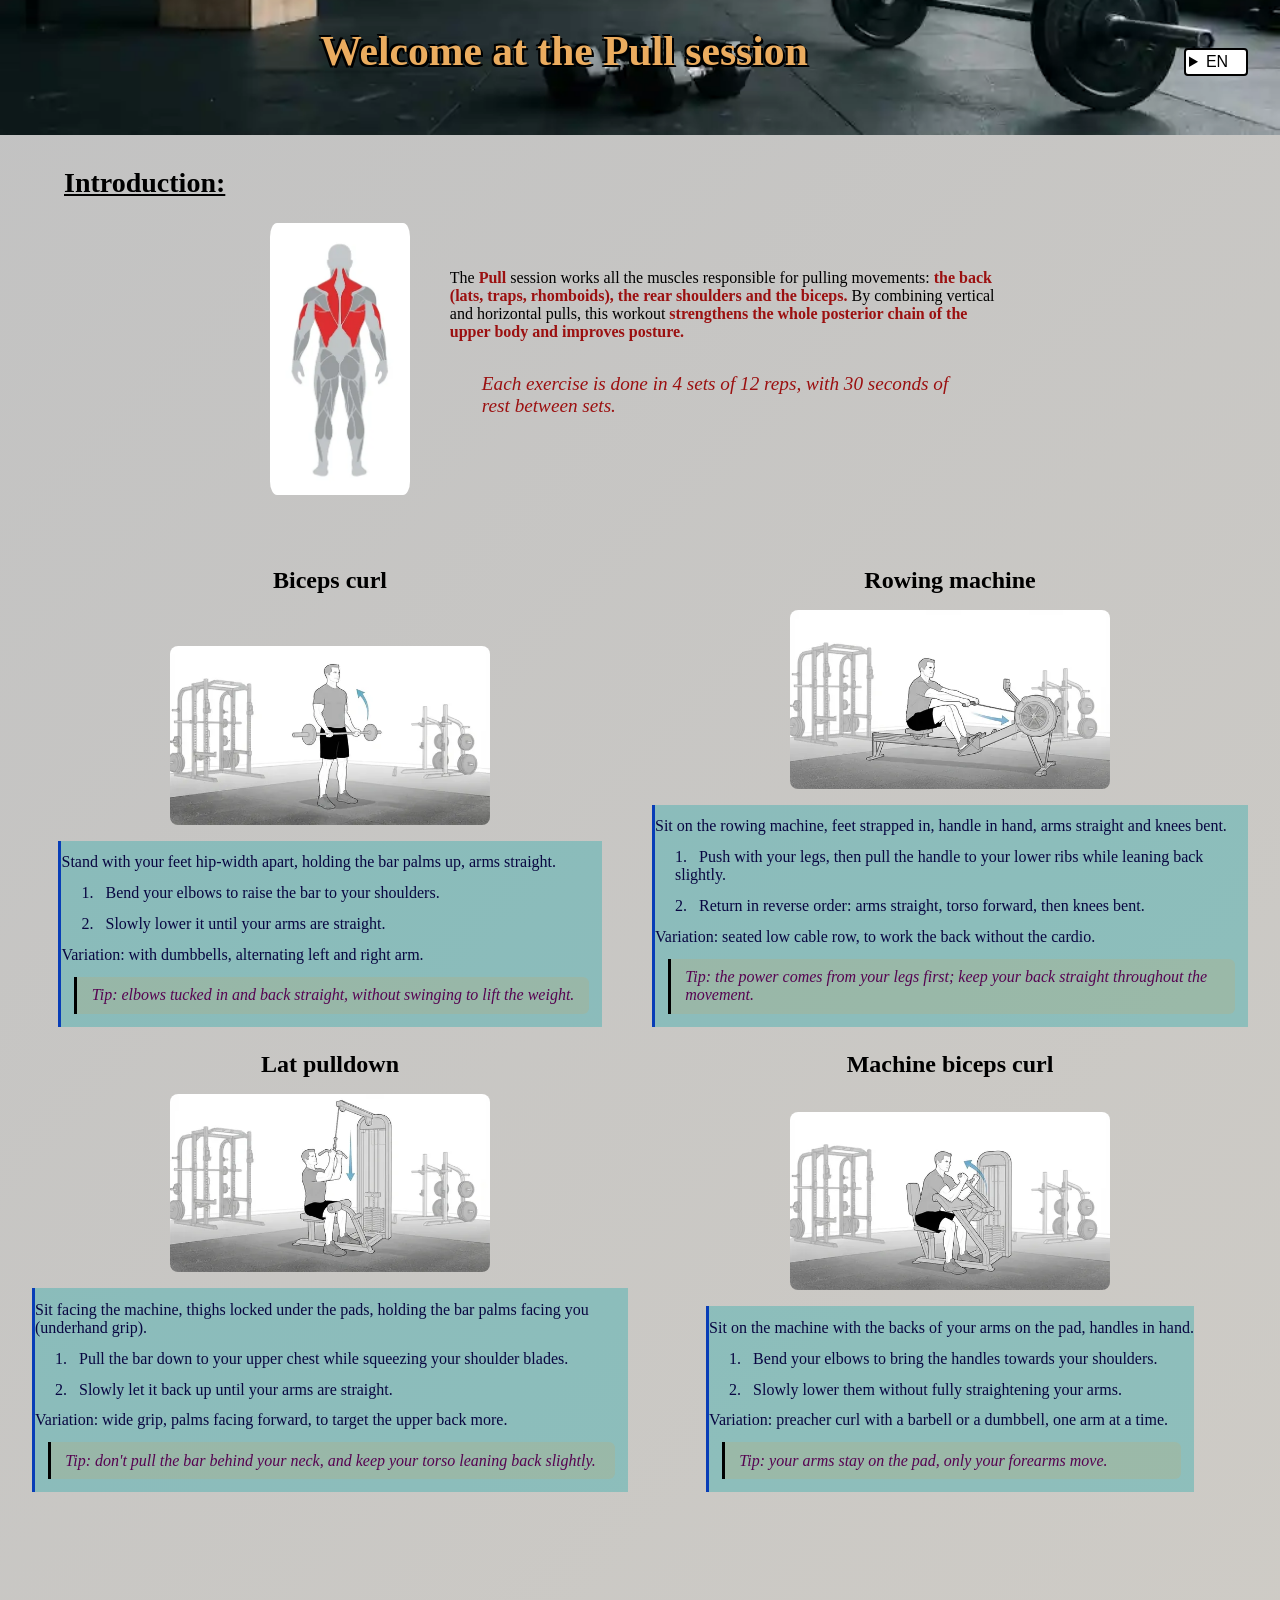
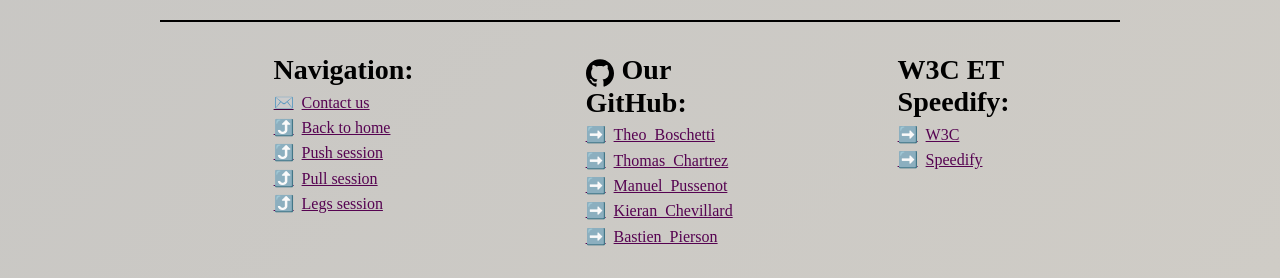
<file: en/source/page_pull.html>
<!DOCTYPE html>
<html lang="en">

<head>
    <meta charset="UTF-8">
    <meta name="viewport" content="width=device-width, initial-scale=1.0">
    <link rel="stylesheet" href="../../style.css">
    <title>Pull session</title>
</head>

<body>
    <header class="banniere">
        <h1>
            Welcome at the Pull session
        </h1>
        <div class="banniere_boutons">
            <details id="banniere_langue">
                <summary>EN </summary>
                <ul>
                    <li><a href="../../source/page_pull.html" class="link">FR</a></li>
                    <li><a href="page_pull.html" class="link">EN</a></li>
                </ul>
            </details>
        </div>
    </header>

    <main>
        <h2>
            Introduction:
        </h2>
        <div class="intro_push">
            <img src="../../assets/pull.webp" alt="Pull session illustration" id="image_intro" loading="lazy">
            <section class="introduction">
                <p>
                    The <span class="descriptif">Pull</span> session works all the muscles responsible for pulling
                    movements:
                    <span class="descriptif">the back (lats, traps, rhomboids), the rear shoulders and the
                        biceps.</span> By combining vertical and horizontal pulls, this workout<span class="descriptif">
                        strengthens the whole posterior chain of the upper body and improves posture.</span>
                </p>
                <p class="seance">Each exercise is done in 4 sets of 12 reps, with 30 seconds of rest between sets.</p>
            </section>
        </div>

        <article class="grille_exos">
            <section class="exos_ligne">
                <h3 class="titre_exos">Biceps curl</h3>
                <img class="images_exos" src="../../assets/biceps_poids_libre.webp" alt="Barbell biceps curl"
                    loading="lazy">
                <div class="infos_exo">
                    <p>Stand with your feet hip-width apart, holding the bar palms up, arms
                        straight.</p>
                    <p class="etape">1.&nbsp;&nbsp; Bend your elbows to raise the bar to your shoulders.
                    </p>
                    <p class="etape">2.&nbsp;&nbsp; Slowly lower it until your arms are straight.
                    </p>
                    <p>Variation: with dumbbells, alternating left and right arm.</p>
                    <p>Tip: elbows tucked in and back straight, without swinging to lift the
                        weight.</p>
                </div>
            </section>

            <section class="exos_ligne">
                <h3 class="titre_exos">Rowing machine</h3>
                <img class="images_exos" src="../../assets/rameur_.webp" alt="Rowing machine" loading="lazy">
                <div class="infos_exo">
                    <p>Sit on the rowing machine, feet strapped in, handle in hand, arms straight
                        and knees bent.</p>
                    <p class="etape">1.&nbsp;&nbsp; Push with your legs, then pull the handle to your lower
                        ribs while leaning back slightly.</p>
                    <p class="etape">2.&nbsp;&nbsp; Return in reverse order: arms straight, torso forward,
                        then knees bent.</p>
                    <p>Variation: seated low cable row, to work the back without the cardio.</p>
                    <p>Tip: the power comes from your legs first; keep your back straight
                        throughout the movement.</p>
                </div>
            </section>

            <section class="exos_ligne">
                <h3 class="titre_exos">Lat pulldown</h3>
                <img class="images_exos" src="../../assets/supination_tirage_.webp" alt="Underhand lat pulldown"
                    loading="lazy">
                <div class="infos_exo">
                    <p>Sit facing the machine, thighs locked under the pads, holding the bar palms
                        facing you (underhand grip).</p>
                    <p class="etape">1.&nbsp;&nbsp; Pull the bar down to your upper chest while squeezing
                        your shoulder blades.</p>
                    <p class="etape">2.&nbsp;&nbsp; Slowly let it back up until your arms are straight.</p>
                    <p>Variation: wide grip, palms facing forward, to target the upper back more.
                    </p>
                    <p>Tip: don't pull the bar behind your neck, and keep your torso leaning back
                        slightly.</p>
                </div>
            </section>

            <section class="exos_ligne">
                <h3 class="titre_exos">Machine biceps curl</h3>
                <img class="images_exos" src="../../assets/curl_biceps.webp" alt="Machine preacher curl" loading="lazy">
                <div class="infos_exo">
                    <p>Sit on the machine with the backs of your arms on the pad, handles in hand.
                    </p>
                    <p class="etape">1.&nbsp;&nbsp; Bend your elbows to bring the handles towards your
                        shoulders.</p>
                    <p class="etape">2.&nbsp;&nbsp; Slowly lower them without fully straightening your
                        arms.</p>
                    <p>Variation: preacher curl with a barbell or a dumbbell, one arm at a time.
                    </p>
                    <p>Tip: your arms stay on the pad, only your forearms move.</p>
                </div>
            </section>
        </article>
    </main>

    <footer>
        <section class="footer_section">
            <h3>Navigation:</h3>
            <nav>
                <a class="nav_formulaire" href="../index.html#formulaire">Contact us </a>
                <a class="link_nav" href="../index.html">Back to home</a>
                <a class="link_nav" href="page_push.html">Push session</a>
                <a class="link_nav" href="#hautdepagepullen">Pull session</a>
                <a class="link_nav" href="page_legs.html">Legs session</a>
            </nav>
        </section>
        <section class="footer_section">
            <h3 class="github">Our GitHub:</h3>
            <a class="link" href="https://github.com/theoboschetti03" target="_blank"
                rel="noopener noreferrer">Theo_Boschetti</a>
            <a class="link" href="https://github.com/thomaschartrez" target="_blank"
                rel="noopener noreferrer">Thomas_Chartrez</a>
            <a class="link" href="https://github.com/ManuNecro" target="_blank"
                rel="noopener noreferrer">Manuel_Pussenot</a>
            <a class="link" href="https://github.com/greencat2048" target="_blank"
                rel="noopener noreferrer">Kieran_Chevillard</a>
            <a class="link" href="https://github.com/piersonbastien52" target="_blank"
                rel="noopener noreferrer">Bastien_Pierson</a>
        </section>
        <section class="footer_section">
            <h3>W3C ET Speedify:</h3>
            <a class="link"
                href=" https://validator.w3.org/nu/?showoutline=yes&showimagereport=yes&level=warning&useragent=Validator.nu%2FLV+https%3A%2F%2Fvalidator.w3.org%2Fservices&acceptlanguage=&doc=https%3A%2F%2Fcoda-dijon.github.io%2Fhtml-b1-2026-g2%2Fsource%2Fpage_pull"
                target="_blank" rel="noopener noreferrer">W3C</a>
            <a class="link"
                href="https://speedlify-b1-2026-coda.baldir.fr/site/coda--dijon-github-io-html--b1--2026--g2-source-page-pull/"
                target="_blank" rel="noopener noreferrer">Speedify
            </a>
        </section>
    </footer>

</body>

</html>
</file>
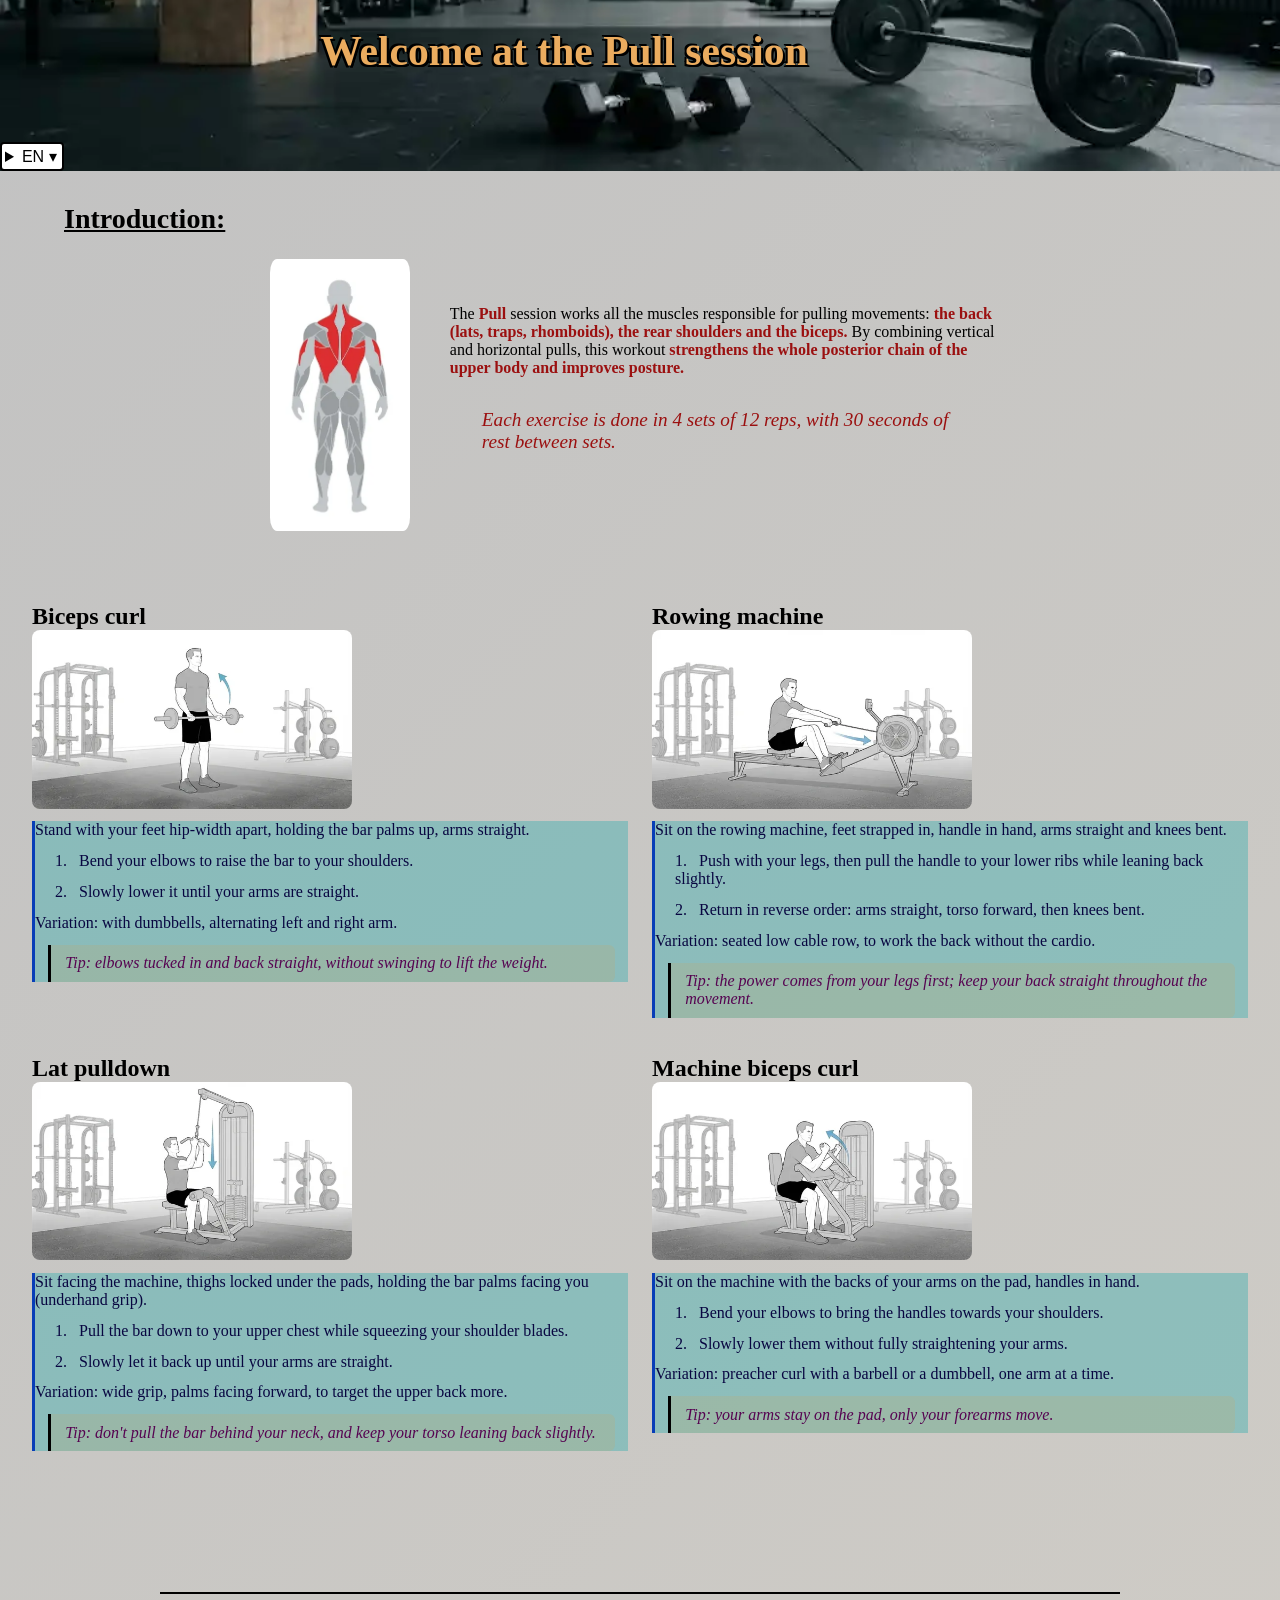
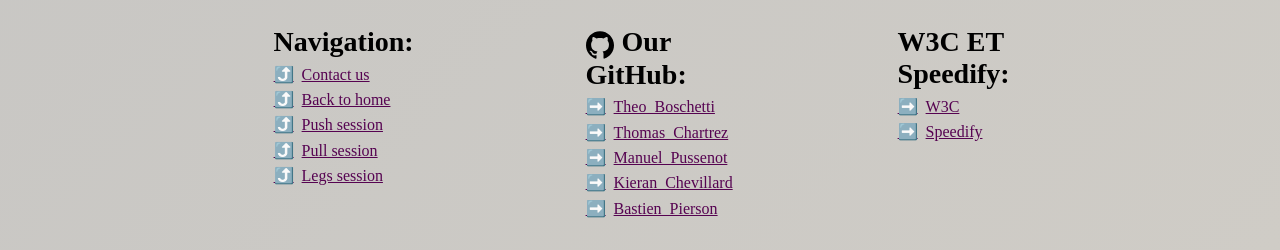
<file: en/source/page_pull_en.html>
<!DOCTYPE html>
<html lang="en">

<head>
    <meta charset="UTF-8">
    <meta name="viewport" content="width=device-width, initial-scale=1.0">
    <link rel="stylesheet" href="../../style.css">
    <title>Pull session</title>
</head>

<body>
    <header class="banniere">
        <h1>
            Welcome at the Pull session
        </h1>
        <details id="banniere_langue">
            <summary>EN ▾</summary>
            <ul>
                <li><a href="../../source/page_pull.html" class="link">FR</a></li>
                <li><a href="page_pull_en.html" class="link">EN</a></li>
            </ul>
        </details>
    </header>

    <main>
        <h2>
            Introduction:
        </h2>
        <div class="intro_push">
            <img src="../../assets/pull.webp" alt="Pull session illustration" id="image_intro" loading="lazy">
            <section class="introduction">
                <p>
                    The <span class="descriptif">Pull</span> session works all the muscles responsible for pulling
                    movements:
                    <span class="descriptif">the back (lats, traps, rhomboids), the rear shoulders and the
                        biceps.</span> By combining vertical and horizontal pulls, this workout<span class="descriptif">
                        strengthens the whole posterior chain of the upper body and improves posture.</span>
                </p>
                <p class="seance">Each exercise is done in 4 sets of 12 reps, with 30 seconds of rest between sets.</p>
            </section>
        </div>

        <article class="grille_exos">
            <section class="exos_ligne_1">
                <h3 class="titre_exos">Biceps curl</h3>
                <img class="images_exos" src="../../assets/biceps_poids_libre.webp" alt="Barbell biceps curl"
                    loading="lazy">
                <div class="infos_exo">
                    <p class="text_ligne_1">Stand with your feet hip-width apart, holding the bar palms up, arms
                        straight.</p>
                    <p class="text_ligne_1 etape">1.&nbsp;&nbsp; Bend your elbows to raise the bar to your shoulders.
                    </p>
                    <p class="text_ligne_1 etape">2.&nbsp;&nbsp; Slowly lower it until your arms are straight.
                    </p>
                    <p class="text_ligne_1">Variation: with dumbbells, alternating left and right arm.</p>
                    <p class="text_ligne_1">Tip: elbows tucked in and back straight, without swinging to lift the
                        weight.</p>
                </div>
            </section>

            <section class="exos_ligne_1">
                <h3 class="titre_exos">Rowing machine</h3>
                <img class="images_exos" src="../../assets/rameur_.webp" alt="Rowing machine" loading="lazy">
                <div class="infos_exo">
                    <p class="text_ligne_1">Sit on the rowing machine, feet strapped in, handle in hand, arms straight
                        and knees bent.</p>
                    <p class="text_ligne_1 etape">1.&nbsp;&nbsp; Push with your legs, then pull the handle to your lower
                        ribs while leaning back slightly.</p>
                    <p class="text_ligne_1 etape">2.&nbsp;&nbsp; Return in reverse order: arms straight, torso forward,
                        then knees bent.</p>
                    <p class="text_ligne_1">Variation: seated low cable row, to work the back without the cardio.</p>
                    <p class="text_ligne_1">Tip: the power comes from your legs first; keep your back straight
                        throughout the movement.</p>
                </div>
            </section>

            <section class="exos_ligne_2">
                <h3 class="titre_exos">Lat pulldown</h3>
                <img class="images_exos" src="../../assets/supination_tirage_.webp" alt="Underhand lat pulldown"
                    loading="lazy">
                <div class="infos_exo">
                    <p class="text_ligne_2">Sit facing the machine, thighs locked under the pads, holding the bar palms
                        facing you (underhand grip).</p>
                    <p class="text_ligne_2 etape">1.&nbsp;&nbsp; Pull the bar down to your upper chest while squeezing
                        your shoulder blades.</p>
                    <p class="text_ligne_2 etape">2.&nbsp;&nbsp; Slowly let it back up until your arms are straight.</p>
                    <p class="text_ligne_2">Variation: wide grip, palms facing forward, to target the upper back more.
                    </p>
                    <p class="text_ligne_2">Tip: don't pull the bar behind your neck, and keep your torso leaning back
                        slightly.</p>
                </div>
            </section>

            <section class="exos_ligne_2">
                <h3 class="titre_exos">Machine biceps curl</h3>
                <img class="images_exos" src="../../assets/curl_biceps.webp" alt="Machine preacher curl" loading="lazy">
                <div class="infos_exo">
                    <p class="text_ligne_2">Sit on the machine with the backs of your arms on the pad, handles in hand.
                    </p>
                    <p class="text_ligne_2 etape">1.&nbsp;&nbsp; Bend your elbows to bring the handles towards your
                        shoulders.</p>
                    <p class="text_ligne_2 etape">2.&nbsp;&nbsp; Slowly lower them without fully straightening your
                        arms.</p>
                    <p class="text_ligne_2">Variation: preacher curl with a barbell or a dumbbell, one arm at a time.
                    </p>
                    <p class="text_ligne_2">Tip: your arms stay on the pad, only your forearms move.</p>
                </div>
            </section>
        </article>
    </main>

    <footer>
        <section class="footer_section">
            <h3>Navigation:</h3>
            <nav>
                <a class="link_nav" href="../index_en.html#formulaire">Contact us </a>
                <a class="link_nav" href="../index_en.html">Back to home</a>
                <a class="link_nav" href="page_push_en.html">Push session</a>
                <a class="link_nav" href="#hautdepagepullen">Pull session</a>
                <a class="link_nav" href="page_legs_en.html">Legs session</a>
            </nav>
        </section>
        <section class="footer_section">
            <h3 class="github">Our GitHub:</h3>
            <a class="link" href="https://github.com/theoboschetti03" target="_blank"
                rel="noopener noreferrer">Theo_Boschetti</a>
            <a class="link" href="https://github.com/thomaschartrez" target="_blank"
                rel="noopener noreferrer">Thomas_Chartrez</a>
            <a class="link" href="https://github.com/ManuNecro" target="_blank"
                rel="noopener noreferrer">Manuel_Pussenot</a>
            <a class="link" href="https://github.com/greencat2048" target="_blank"
                rel="noopener noreferrer">Kieran_Chevillard</a>
            <a class="link" href="https://github.com/piersonbastien52" target="_blank"
                rel="noopener noreferrer">Bastien_Pierson</a>
        </section>
        <section class="footer_section">
            <h3>W3C ET Speedify:</h3>
            <a class="link"
                href=" https://validator.w3.org/nu/?showoutline=yes&showimagereport=yes&level=warning&useragent=Validator.nu%2FLV+https%3A%2F%2Fvalidator.w3.org%2Fservices&acceptlanguage=&doc=https%3A%2F%2Fcoda-dijon.github.io%2Fhtml-b1-2026-g2%2Fsource%2Fpage_pull"
                target="_blank" rel="noopener noreferrer">W3C</a>
            <a class="link"
                href="https://speedlify-b1-2026-coda.baldir.fr/site/coda--dijon-github-io-html--b1--2026--g2-source-page-pull/"
                target="_blank" rel="noopener noreferrer">Speedify
            </a>
        </section>
    </footer>

</body>

</html>
</file>
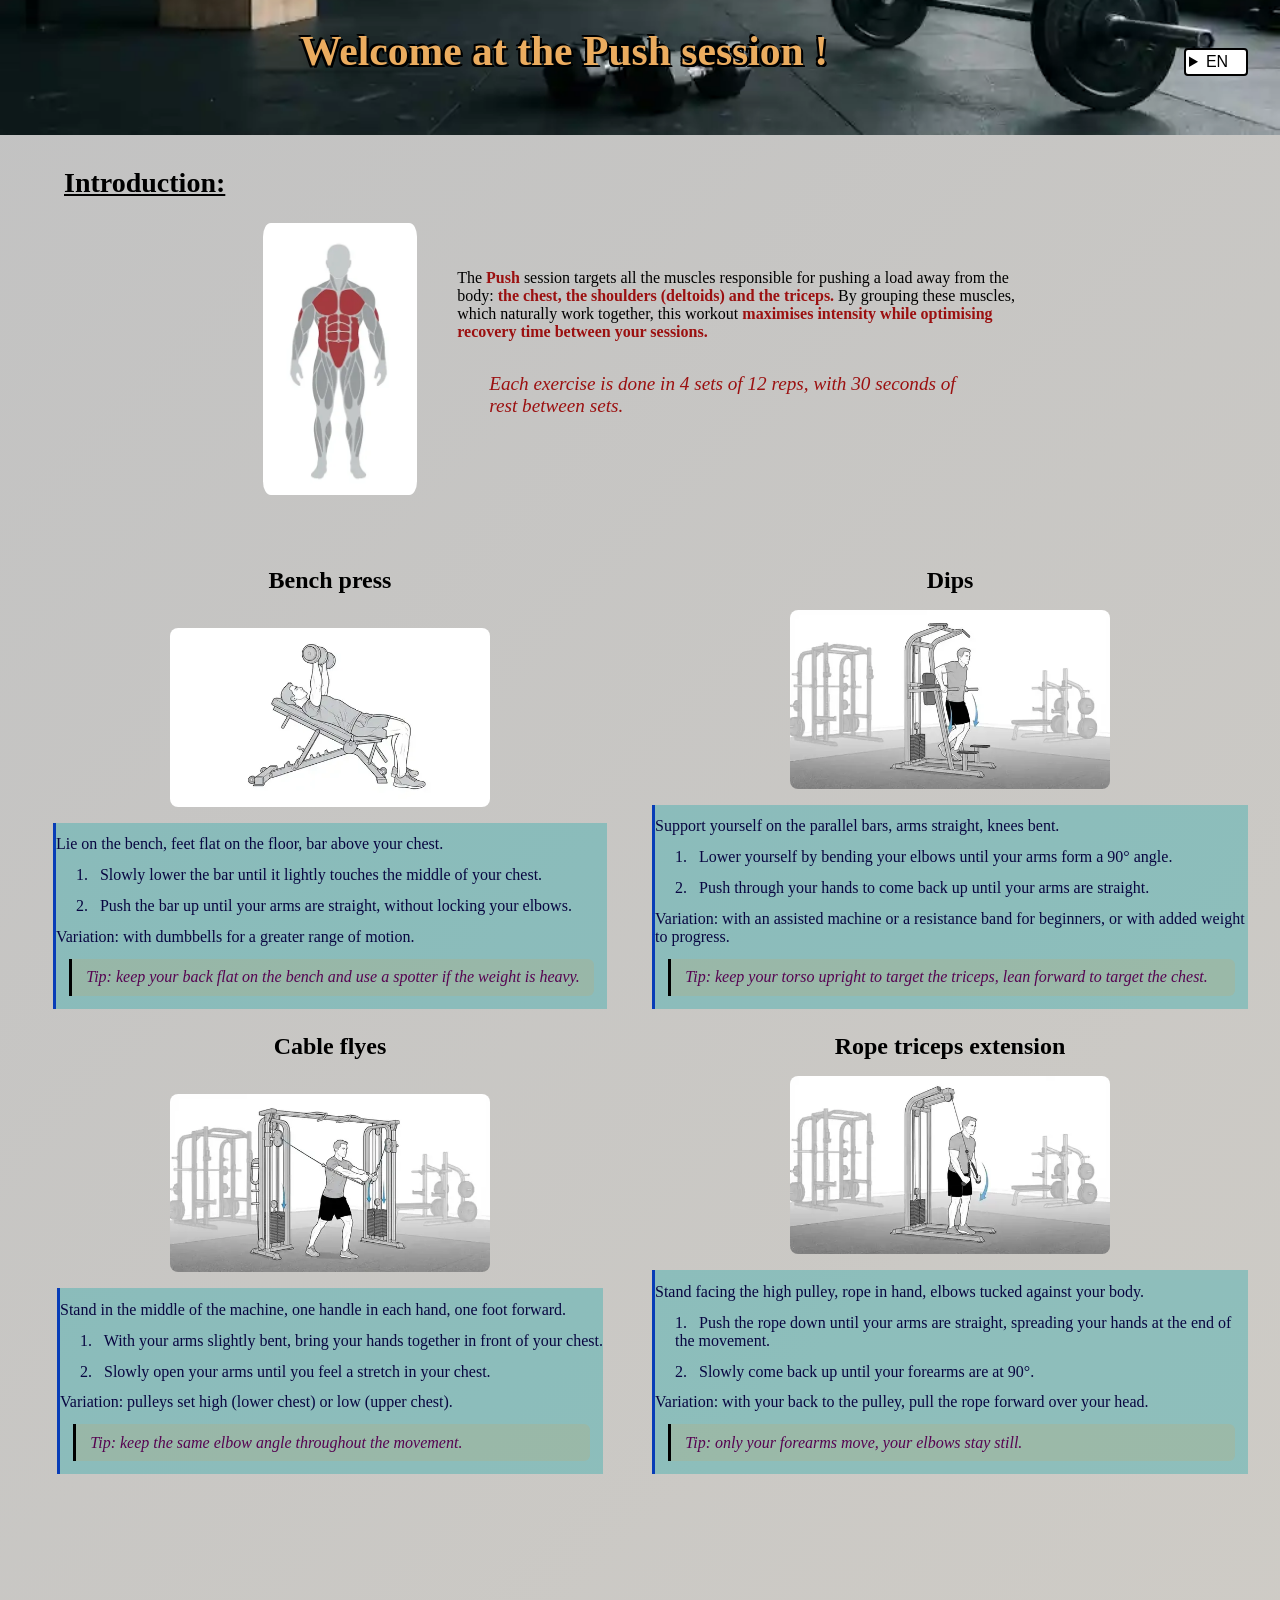
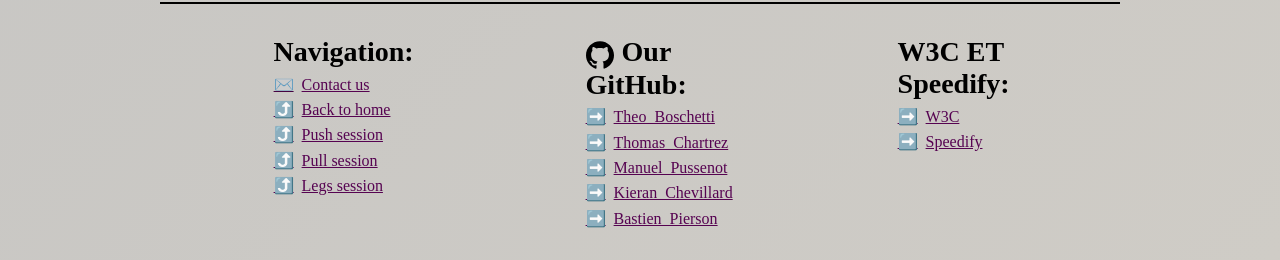
<file: en/source/page_push.html>
<!DOCTYPE html>
<html lang="en">

<head>
    <meta charset="UTF-8">
    <meta name="viewport" content="width=device-width, initial-scale=1.0">
    <link rel="stylesheet" href="../../style.css">
    <title>Push session</title>
</head>

<body>
    <header class="banniere">
        <h1>
            Welcome at the Push session !
        </h1>
        <div class="banniere_boutons">
            <details id="banniere_langue">
                <summary>EN </summary>
                <ul>
                    <li><a href="../../source/page_push.html" class="link">FR</a></li>
                    <li><a href="page_push.html" class="link">EN</a></li>
                </ul>
            </details>
        </div>
    </header>

    <main id="hautdepagepushen">
        <h2>
            Introduction:
        </h2>
        <div class="intro_push">
            <img src="../../assets/push.webp" alt="Push session illustration" id="image_intro" loading="lazy">
            <section class="introduction">
                <p>
                    The <span class="descriptif">Push </span>session targets all the muscles responsible for pushing a
                    load away from the body: <span class="descriptif">the chest, the shoulders (deltoids) and the
                        triceps.</span> By grouping these muscles, which naturally work together, this workout
                    <span class="descriptif">maximises intensity while optimising recovery time between your
                        sessions.</span>
                </p>
                <p class="seance">Each exercise is done in 4 sets of 12 reps, with 30 seconds of rest between sets.</p>
            </section>
        </div>
        <article class="grille_exos">
            <section class="exos_ligne">
                <h3 class="titre_exos">Bench press</h3>
                <img class="images_exos" src="../../assets/developpécouché.webp" alt="Bench press on a bench"
                    loading="lazy">
                <div class="infos_exo">
                    <p>Lie on the bench, feet flat on the floor, bar above your chest.
                    </p>
                    <p class="etape">1.&nbsp;&nbsp; Slowly lower the bar until it lightly touches the
                        middle of your chest.</p>
                    <p class="etape">2.&nbsp;&nbsp; Push the bar up until your arms are straight, without
                        locking your elbows.</p>
                    <p>Variation: with dumbbells for a greater range of motion.</p>
                    <p>Tip: keep your back flat on the bench and use a spotter if the weight is
                        heavy.</p>
                </div>
            </section>
            <section class="exos_ligne">
                <h3 class="titre_exos">Dips</h3>
                <img class="images_exos" src="../../assets/dips.webp" alt="Dip machine" loading="lazy">
                <div class="infos_exo">
                    <p>Support yourself on the parallel bars, arms straight, knees bent.</p>
                    <p class="text_ligne_1 etape">1.&nbsp;&nbsp; Lower yourself by bending your elbows until your arms
                        form a 90° angle.</p>
                    <p class="text_ligne_1 etape">2.&nbsp;&nbsp; Push through your hands to come back up until your arms
                        are straight.
                    </p>
                    <p>Variation: with an assisted machine or a resistance band for beginners, or
                        with added weight to progress.</p>
                    <p>Tip: keep your torso upright to target the triceps, lean forward to target
                        the chest.</p>

                </div>
            </section>

            <section class="exos_ligne">
                <h3 class="titre_exos">Cable flyes</h3>
                <img class="images_exos" src="../../assets/poulie.webp" alt="Cable crossover flyes" loading="lazy">
                <div class="infos_exo">
                    <p>Stand in the middle of the machine, one handle in each hand, one foot
                        forward.</p>
                    <p class="etape">1.&nbsp;&nbsp; With your arms slightly bent, bring your hands together
                        in front of your chest.</p>
                    <p class="etape">2.&nbsp;&nbsp; Slowly open your arms until you feel a stretch in your
                        chest.</p>
                    <p>Variation: pulleys set high (lower chest) or low (upper chest).</p>
                    <p>Tip: keep the same elbow angle throughout the movement.</p>
                </div>
            </section>
            <section class="exos_ligne">
                <h3 class="titre_exos">Rope triceps extension</h3>
                <img class="images_exos" src="../../assets/poulie_corde.webp" alt="Rope triceps extension"
                    loading="lazy">
                <div class="infos_exo">
                    <p>Stand facing the high pulley, rope in hand, elbows tucked against your body.
                    </p>
                    <p class="etape">1.&nbsp;&nbsp; Push the rope down until your arms are straight,
                        spreading your hands at the end of the movement.</p>
                    <p class="etape">2.&nbsp;&nbsp; Slowly come back up until your forearms are at 90°.</p>
                    <p>Variation: with your back to the pulley, pull the rope forward over your
                        head.</p>
                    <p> Tip: only your forearms move, your elbows stay still.</p>
                </div>
            </section>
        </article>
    </main>
    <footer>
        <section class="footer_section">
            <h3>Navigation:</h3>
            <nav>
                <a class="nav_formulaire" href="../index.html#formulaire">Contact us </a>
                <a class="link_nav" href="./../index.html">Back to home</a>
                <a class="link_nav" href="#hautdepagepushen">Push session</a>
                <a class="link_nav" href="page_pull.html">Pull session</a>
                <a class="link_nav" href="page_legs.html">Legs session</a>
            </nav>
        </section>
        <section class="footer_section">
            <h3 class="github">Our GitHub:</h3>
            <a class="link" href="https://github.com/theoboschetti03" target="_blank"
                rel="noopener noreferrer">Theo_Boschetti </a>
            <a class="link" href="https://github.com/thomaschartrez" target="_blank"
                rel="noopener noreferrer">Thomas_Chartrez </a>
            <a class="link" href="https://github.com/ManuNecro" target="_blank"
                rel="noopener noreferrer">Manuel_Pussenot
            </a>
            <a class="link" href="https://github.com/greencat2048" target="_blank"
                rel="noopener noreferrer">Kieran_Chevillard </a>
            <a class="link" href="https://github.com/piersonbastien52" target="_blank"
                rel="noopener noreferrer">Bastien_Pierson </a>
        </section>
        <section class="footer_section">
            <h3>W3C ET Speedify:</h3>
            <a class="link"
                href="https://validator.w3.org/nu/?showoutline=yes&showimagereport=yes&level=warning&doc=https://validator.w3.org/nu/?showoutline=yes&showimagereport=yes&level=warning&doc=https://coda-dijon.github.io/html-b1-2026-g2/source/page_push"
                target="_blank" rel="noopener noreferrer">W3C</a>
            <a class="link" href="https://speedlify-b1-2026-coda.baldir.fr/site/coda--dijon-github-io-html--b1--2026--g2-source-page-push/ 
    " target="_blank" rel="noopener noreferrer">Speedify
            </a>
        </section>
    </footer>

</body>

</html>
</file>
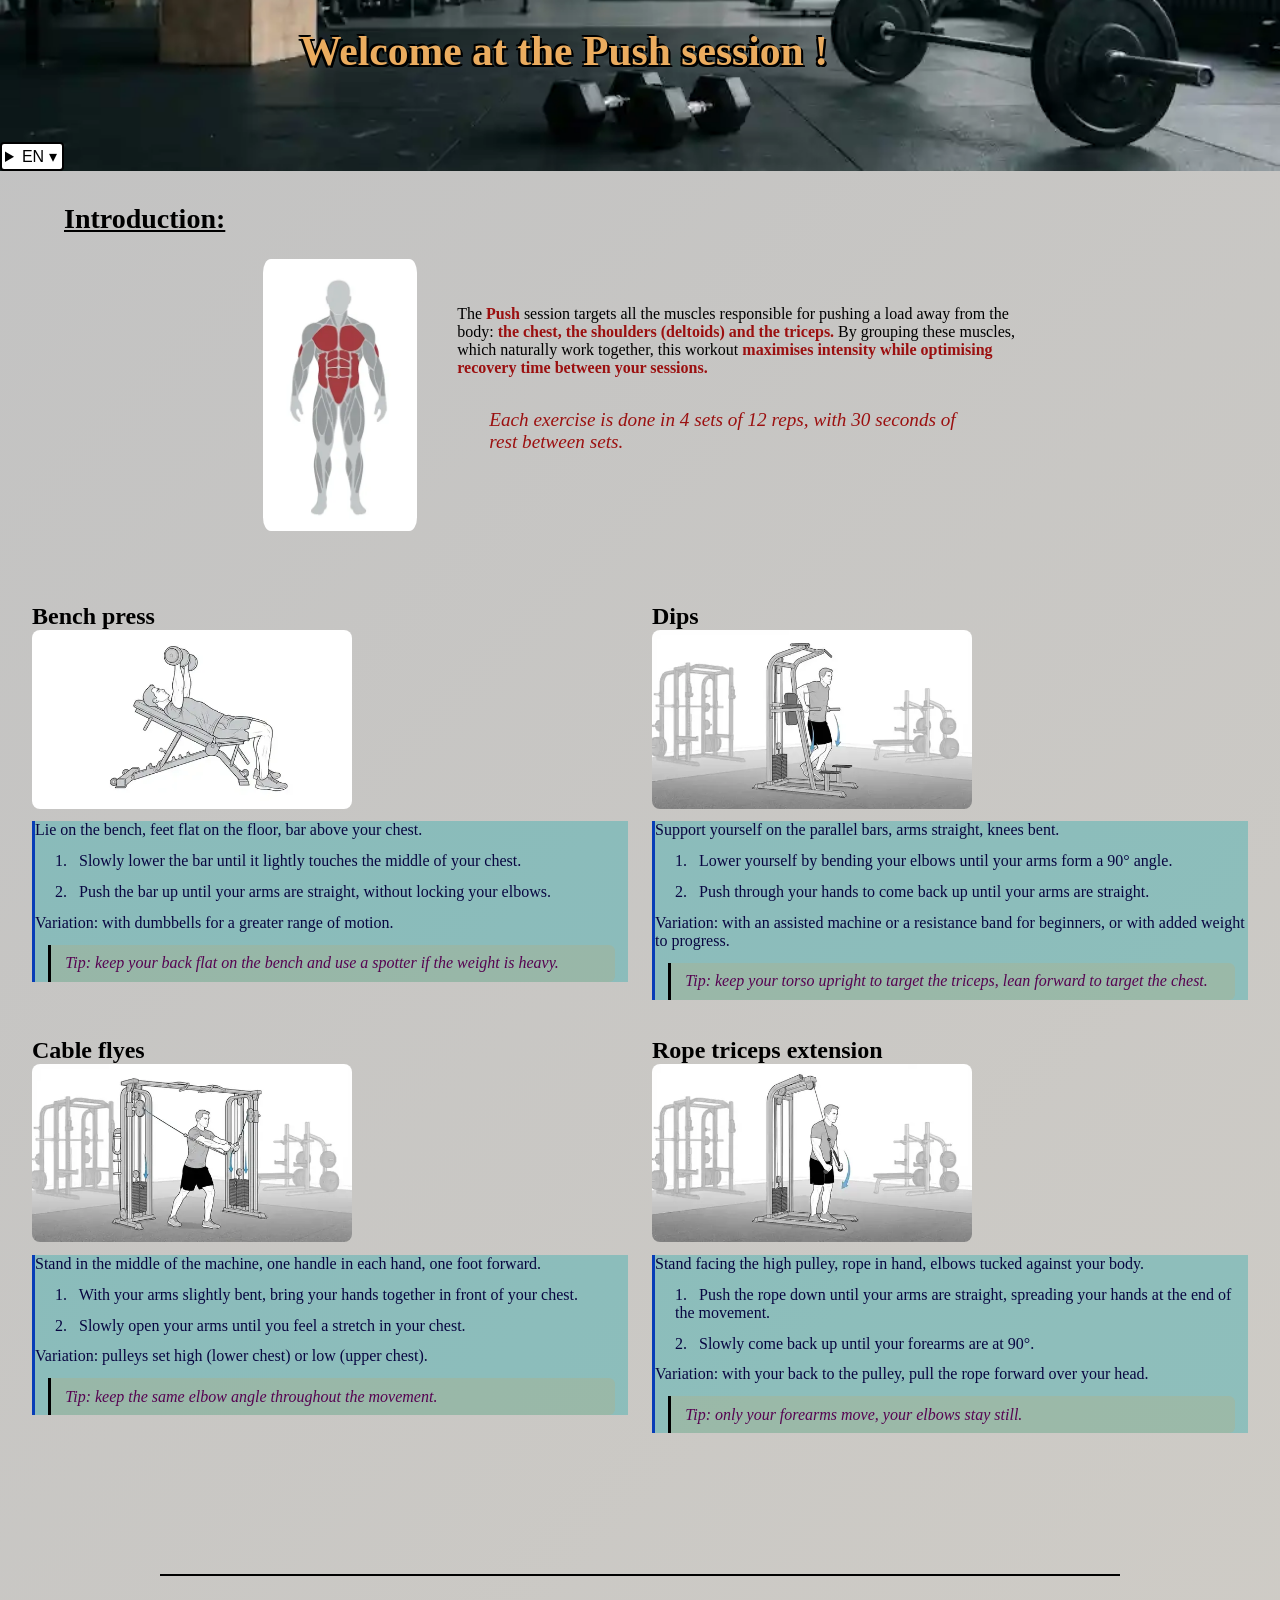
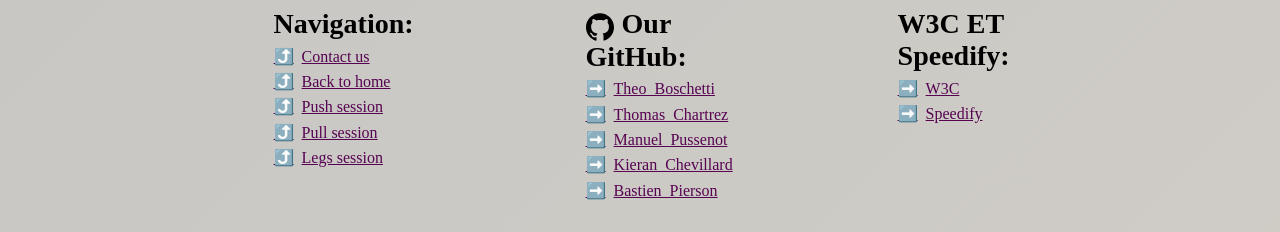
<file: en/source/page_push_en.html>
<!DOCTYPE html>
<html lang="en">

<head>
    <meta charset="UTF-8">
    <meta name="viewport" content="width=device-width, initial-scale=1.0">
    <link rel="stylesheet" href="../../style.css">
    <title>Push session</title>
</head>

<body>
    <header class="banniere">
        <h1>
            Welcome at the Push session !
        </h1>
        <details id="banniere_langue">
            <summary>EN ▾</summary>
            <ul>
                <li><a href="../../source/page_push.html" class="link">FR</a></li>
                <li><a href="page_push_en.html" class="link">EN</a></li>
            </ul>
        </details>
    </header>

    <main id="hautdepagepushen">
        <h2>
            Introduction:
        </h2>
        <div class="intro_push">
            <img src="../../assets/push.webp" alt="Push session illustration" id="image_intro" loading="lazy">
            <section class="introduction">
                <p>
                    The <span class="descriptif">Push </span>session targets all the muscles responsible for pushing a
                    load away from the body: <span class="descriptif">the chest, the shoulders (deltoids) and the
                        triceps.</span> By grouping these muscles, which naturally work together, this workout
                    <span class="descriptif">maximises intensity while optimising recovery time between your
                        sessions.</span>
                </p>
                <p class="seance">Each exercise is done in 4 sets of 12 reps, with 30 seconds of rest between sets.</p>
            </section>
        </div>
        <article class="grille_exos">
            <section class="exos_ligne_1">
                <h3 class="titre_exos">Bench press</h3>
                <img class="images_exos" src="../../assets/developpécouché.webp" alt="Bench press on a bench"
                    loading="lazy">
                <div class="infos_exo">
                    <p class="text_ligne_1">Lie on the bench, feet flat on the floor, bar above your chest.
                    </p>
                    <p class="text_ligne_1 etape">1.&nbsp;&nbsp; Slowly lower the bar until it lightly touches the
                        middle of your chest.</p>
                    <p class="text_ligne_1 etape">2.&nbsp;&nbsp; Push the bar up until your arms are straight, without
                        locking your elbows.</p>
                    <p class="text_ligne_1">Variation: with dumbbells for a greater range of motion.</p>
                    <p class="text_ligne_1">Tip: keep your back flat on the bench and use a spotter if the weight is
                        heavy.</p>
                </div>
            </section>
            <section class="exos_ligne_1">
                <h3 class="titre_exos">Dips</h3>
                <img class="images_exos" src="../../assets/dips.webp" alt="Dip machine" loading="lazy">
                <div class="infos_exo">
                    <p class="text_ligne_1">Support yourself on the parallel bars, arms straight, knees bent.</p>
                    <p class="text_ligne_1 etape">1.&nbsp;&nbsp; Lower yourself by bending your elbows until your arms
                        form a 90° angle.</p>
                    <p class="text_ligne_1 etape">2.&nbsp;&nbsp; Push through your hands to come back up until your arms
                        are straight.
                    </p>
                    <p class="text_ligne_1">Variation: with an assisted machine or a resistance band for beginners, or
                        with added weight to progress.</p>
                    <p class="text_ligne_1">Tip: keep your torso upright to target the triceps, lean forward to target
                        the chest.</p>

                </div>
            </section>

            <section class="exos_ligne_2">
                <h3 class="titre_exos">Cable flyes</h3>
                <img class="images_exos" src="../../assets/poulie.webp" alt="Cable crossover flyes" loading="lazy">
                <div class="infos_exo">
                    <p class="text_ligne_2">Stand in the middle of the machine, one handle in each hand, one foot
                        forward.</p>
                    <p class="text_ligne_2 etape">1.&nbsp;&nbsp; With your arms slightly bent, bring your hands together
                        in front of your chest.</p>
                    <p class="text_ligne_2 etape">2.&nbsp;&nbsp; Slowly open your arms until you feel a stretch in your
                        chest.</p>
                    <p class="text_ligne_2">Variation: pulleys set high (lower chest) or low (upper chest).</p>
                    <p class="text_ligne_2">Tip: keep the same elbow angle throughout the movement.</p>
                </div>
            </section>
            <section class="exos_ligne_2">
                <h3 class="titre_exos">Rope triceps extension</h3>
                <img class="images_exos" src="../../assets/poulie_corde.webp" alt="Rope triceps extension"
                    loading="lazy">
                <div class="infos_exo">
                    <p class="text_ligne_2">Stand facing the high pulley, rope in hand, elbows tucked against your body.
                    </p>
                    <p class="text_ligne_2 etape">1.&nbsp;&nbsp; Push the rope down until your arms are straight,
                        spreading your hands at the end of the movement.</p>
                    <p class="text_ligne_2 etape">2.&nbsp;&nbsp; Slowly come back up until your forearms are at 90°.</p>
                    <p class="text_ligne_2">Variation: with your back to the pulley, pull the rope forward over your
                        head.</p>
                    <p class="text_ligne_2"> Tip: only your forearms move, your elbows stay still.</p>
                </div>
            </section>
        </article>
    </main>
    <footer>
        <section class="footer_section">
            <h3>Navigation:</h3>
            <nav>
                <a class="link_nav" href="../../index.html#formulaire">Contact us </a>
                <a class="link_nav" href="./../index_en.html">Back to home</a>
                <a class="link_nav" href="#hautdepagepushen">Push session</a>
                <a class="link_nav" href="page_pull_en.html">Pull session</a>
                <a class="link_nav" href="page_legs_en.html">Legs session</a>
            </nav>
        </section>
        <section class="footer_section">
            <h3 class="github">Our GitHub:</h3>
            <a class="link" href="https://github.com/theoboschetti03" target="_blank"
                rel="noopener noreferrer">Theo_Boschetti </a>
            <a class="link" href="https://github.com/thomaschartrez" target="_blank"
                rel="noopener noreferrer">Thomas_Chartrez </a>
            <a class="link" href="https://github.com/ManuNecro" target="_blank"
                rel="noopener noreferrer">Manuel_Pussenot
            </a>
            <a class="link" href="https://github.com/greencat2048" target="_blank"
                rel="noopener noreferrer">Kieran_Chevillard </a>
            <a class="link" href="https://github.com/piersonbastien52" target="_blank"
                rel="noopener noreferrer">Bastien_Pierson </a>
        </section>
        <section class="footer_section">
            <h3>W3C ET Speedify:</h3>
            <a class="link"
                href="https://validator.w3.org/nu/?showoutline=yes&showimagereport=yes&level=warning&doc=https://validator.w3.org/nu/?showoutline=yes&showimagereport=yes&level=warning&doc=https://coda-dijon.github.io/html-b1-2026-g2/source/page_push"
                target="_blank" rel="noopener noreferrer">W3C</a>
            <a class="link" href="https://speedlify-b1-2026-coda.baldir.fr/site/coda--dijon-github-io-html--b1--2026--g2-source-page-push/ 
    " target="_blank" rel="noopener noreferrer">Speedify
            </a>
        </section>
    </footer>

</body>

</html>
</file>
<file: style.css>
/* css reset */
*,
*::before,
*::after {
    box-sizing: border-box;
}

* {
    margin: 0;
    padding: 0;
}

img {
    display: block;
    max-width: 100%;
}

input,
button,
textarea,
select {
    font: inherit;

}

/* end of css reset */
:root {
    --couleur-texte: #f7b565;
    --couleur-titre: #ebac5f;
    --couleur-contour: black;
    --couleur-accent: yellowgreen;
    --couleur-lien: #cbfaff;
    --couleur-survol: #acde0b;
    --degrade-or: linear-gradient(135deg, #976315, #aa6e1a, #dd8915, #b57d0d, #9e5e10);
}





html {
    background: linear-gradient(135deg, #1a1a2e, #16213e, #0f3360, #1f2a4f, #1a1a2e);
    background-size: 400% 400%;
    animation: degrade 10s ease infinite;
    color: var(--couleur-texte);
    min-height: 100vh;
    position: relative;
    font-family: 'Spectral', serif;
}

@keyframes degrade {
    0% {
        background-position: 0% 50%;
    }

    50% {
        background-position: 100% 50%;
    }

    100% {
        background-position: 0% 50%;
    }
}

.banniere {
    position: relative;
    background-image: url("./assets/banniere.webp");
    background-size: cover;
    background-repeat: no-repeat;
    background-position: center bottom;
    min-height: 15vh;
    padding-right: 6rem;
}

.banniere_boutons {
    position: absolute;
    top: 3rem;
    right: 2rem;
    display: flex;
    align-items: flex-start;
    gap: 0.5rem;
    z-index: 2;
}

#banniere_langue {
    box-sizing: border-box;
    width: 4rem;
    background-color: #13315c;
    border: 2px solid black;
    border-radius: 4px;
    padding: 3px;
    font-family: sans-serif;
    cursor: pointer;
}

#banniere_langue ul {
    list-style: none;
}

.github::before {
    content: "";
    gap: 0.5rem;
    display: inline-block;
    width: 1em;
    height: 1em;
    margin-right: 0.5rem;
    vertical-align: middle;
    background-color: white;
    mask: url("./assets/github.svg") center / contain no-repeat;
}



h1 {
    text-align: center;
    margin-bottom: 2.5rem;
    font-size: clamp(1.25rem, 2vw + 1rem, 3rem);
    color: var(--couleur-titre);
    padding: 3vh 4.5rem 3vh 1rem;

    text-shadow:
        -2px -2px 0 var(--couleur-contour),
        2px -2px 0 var(--couleur-contour),
        -2px 2px 0 var(--couleur-contour),
        2px 2px 0 var(--couleur-contour);
}


h2 {
    font-size: 1.75rem;
    margin-top: 2rem;
    margin-left: 1.5rem;
    text-decoration: underline;

}

@media(min-width: 48rem) {
    h2 {
        margin-left: 4rem;
    }
}

h3 {
    margin-top: 1em;
    font-size: 1.5rem;
}

@media(min-width: 48rem) {
    .Lundi {
        margin: 1.5rem;
    }

    .Mercredi {
        margin: 1.5rem;
    }

    .Vendredi {
        margin: 1.5rem;
    }
}

.Lundi::before {
    content: "💪🏼";
    margin-right: 0.5rem;
}

.Mercredi::before {
    content: "🏋🏼‍♂️";
    margin-right: 0.5rem;
}

.Vendredi::before {
    content: "🦵🏼";
    margin-right: 0.5rem;
}

.paragraphe {
    color: white
}

.link,
.nav_formulaire {
    color: var(--couleur-lien);
    text-align: center;
    display: block;
}

.link::before {
    content: "➡️";
    margin-right: 0.5rem;
}

.link_nav {
    color: var(--couleur-lien);
    display: block;
}

.link_nav::before {
    content: "⤴️";
    margin-right: 0.5rem;
}


.link_nav:hover {
    transform: scale(1.05);
    color: var(--couleur-survol);
}

.nav_formulaire::before {
    content: "✉️";
    filter: brightness(80%);
    margin-right: 0.5rem;
}

.planning_conteneur {
    display: flex;
    align-items: center;
    justify-content: center;
    gap: 3rem;
    flex-wrap: wrap;
    max-width: 60rem;
    margin: 0 auto;
    flex-direction: column;
    margin-top: 2rem;
}

@media (min-width: 30rem) {
    .planning_conteneur {
        flex-direction: row;
    }
}

.planning {
    text-align: center;
    list-style: none;
}

.coach {
    width: 18rem;
    border-radius: 1rem;
    box-shadow: 0 0 25px rgba(247, 181, 101, 0.3);

}

.link:hover {
    color: var(--couleur-survol);
    transform: scale(1.05);
}

.link:visited {
    text-decoration: dashed;
    font-style: italic;
}

.grille_exos {
    display: grid;
    grid-template-columns: 1fr;
    gap: 1.5rem;
    margin: 3rem 1rem 0;
}

.exos_ligne {
    display: flex;
    flex-direction: column;
    align-items: center;
    gap: 1rem;
    text-align: left;
}

.titre_exos {
    flex-basis: 100%;
    text-align: left;
    margin: 0;
    font-size: 1.5rem;
    color: var(--couleur-titre);
}

.images_exos {
    width: 20rem;
    max-width: 25rem;
    height: auto;
    border-radius: 0.5rem;
}

@media (min-width: 48rem) {
    .grille_exos {
        grid-template-columns: repeat(2, 1fr);
        margin: 3rem 2rem 0;
    }
}


form {
    max-width: 480px;
    margin: 0 auto;
    margin-top: 3rem;
    background: transparent;
    padding: 20px;
    border-radius: 10px;
    border: 3px solid transparent;
    border-image: var(--degrade-or) 1;
    box-shadow: 0 2px 8px rgba(0, 0, 0, 0.08);
}

.form-row {
    display: grid;
    grid-template-columns: 30% 1fr;
    align-items: center;
    gap: 10px;
    margin-bottom: 16px;
}

.form-row:has(textarea) {
    align-items: start;
}

.form-row:has(textarea) label {
    padding-top: 10px;
}

label {
    font-size: 14px;
    font-weight: 600;
}

select,
input,
textarea {
    color: #035096;
    background-color: #ffffff;
    width: 100%;
    padding: 10px;
    font-size: 14px;
    border-radius: 6px;
}

input:focus,
select:focus,
textarea:focus {
    border-color: #000204;
}

textarea {
    resize: vertical;
}

.submit-btn {
    width: 100%;
    padding: 12px;
    background-color: rgb(39, 130, 140);
    color: rgb(3, 2, 0);
    font-size: 14px;
    font-weight: 600;
    cursor: pointer;
}

.submit-btn:active {
    background-color: rgb(36, 109, 131);
}

@media (min-width: 30rem) {
    form {
        max-width: 800px;
    }
}

footer {
    width: min(85%, 120rem);
    margin: 6rem auto 2rem;
    padding-top: 2rem;
    border-top: 2px solid var(--couleur-texte);
    display: grid;
    grid-template-columns: 1fr;
    gap: 2rem;
}

.footer_section {
    padding-left: 30%;
    font-size: 1rem;
}

.footer_section h3 {
    font-size: 1.5rem;
    margin: 0;
}

.footer_section p {
    font-size: 1rem;
    margin-top: 0.6rem;
}

.footer_section a {
    display: block;
    text-align: left;
    margin-top: 0.6rem;
}

@media (min-width: 30rem) {
    footer {
        width: min(75%, 120rem);
        margin: 8rem auto 2rem;
        padding-left: 2rem;
        padding-right: 2rem;
        grid-template-columns: repeat(auto-fit, minmax(13rem, 1fr));
        gap: 2.5rem;
    }

    .footer_section h3 {
        font-size: 1.75rem;
    }

    .footer_section a {
        margin-top: 0.4rem;
    }
}


.whoami {
    text-decoration: underline;
}

* {
    box-sizing: border-box;
}

.main-card {
    width: 90%;
    max-width: 768px;
    margin: 40px auto;
}

.section-card {
    margin-bottom: 20px;
}

.div-card {
    display: grid;
    grid-template-columns: 1fr;
    gap: 20px;
}

.article-card {
    border: 3px solid transparent;
    border-image: var(--degrade-or) 1;
    padding: 16px;
    background: transparent;
    overflow: hidden;
    color: var(--couleur-texte);
    position: relative;
}

.card-title {
    text-align: center;
    margin-bottom: 3rem;
}


@media (min-width: 30rem) {
    .div-card {
        grid-template-columns: repeat(3, 1fr);
    }

    .article-card {
        font-size: 1.5rem;
    }
}

.introduction {
    max-width: 70ch;
    text-align: left;
}

#image_intro {
    height: 17rem;
    width: auto;
    border-radius: 5%;

}


.intro_push {
    display: flex;
    flex-direction: column;
    align-items: center;
    gap: 2.5rem;
    padding: 1.5rem;
    justify-content: center;

}

@media (min-width: 48rem) {
    .intro_push {
        flex-direction: row;
    }
}

.seance {
    color: var(--couleur-accent);
    margin: 2rem;
    font-style: italic;
    font-size: 1.2rem;
    text-shadow: -2px -2px 0 var(--couleur-contour),
        2px -2px 0 var(--couleur-contour),
        -2px 2px 0 var(--couleur-contour),
        2px 2px 0 var(--couleur-contour);
}


b {
    color: rgb(165, 222, 50);
}

/* Conseils */

.infos_exo p:last-child {
    padding: 0.6rem 0.9rem;
    background-color: rgba(244, 150, 35, 0.12);
    border-left: 3px solid var(--couleur-texte);
    border-radius: 0 6px 6px 0;
    color: var(--couleur-lien);
    font-style: italic;
    margin: 0.8rem;
}

.infos_exo p {
    margin-top: 0.8rem;
}

/* Etape */

.etape {
    margin-left: 1.25rem;
}

.descriptif {
    font-weight: bold;
    color: var(--couleur-accent);
    text-shadow: -2px -2px 0 var(--couleur-contour),
        2px -2px 0 var(--couleur-contour),
        -2px 2px 0 var(--couleur-contour),
        2px 2px 0 var(--couleur-contour);
}

/* bouton theme */

#banniere_theme {
    background-color: #13315c;
    color: var(--couleur-texte);
    border: 1px solid var(--couleur-texte);
    border-radius: 4px;
    padding: 0.2rem 0.5rem;
    font-family: sans-serif;
    cursor: pointer;
}

#banniere_theme:hover {
    color: var(--couleur-survol);
    border-color: var(--couleur-survol);
}



/*couleur theme clair */
@media (prefers-color-scheme: light) {
    :root {
        --couleur-texte: #000000;
        --couleur-titre: #ebac5f;
        --couleur-accent: #9b1010;
        --couleur-lien: rgb(86, 3, 81);
        --couleur-survol: #022065;
        --couleur-contour: transparent;
        --degrade-or: linear-gradient(135deg, #1a1a2e, #16213e, #0f3360, #1f2a4f, #1a1a2e);
    }

    html {
        background: linear-gradient(135deg, #c2c2c2, #cfccc6, #eceaea, #a3a1a0, #bbbbbb);
        background-size: 400% 400%;
        animation: degrade 10s ease infinite;
        color: var(--couleur-texte);
    }

    b {
        color: #9b1010;
    }


    form {
        border-image: linear-gradient(135deg, #1a1a2e, #16213e, #0f3360, #1f2a4f, #1a1a2e) 1;
        box-shadow: 0 2px 8px rgba(0, 0, 0, 0.08);
    }

    select,
    input,
    textarea {
        color: #035096;
        background-color: #ffffff;
    }


    .descriptif {
        font-weight: bold;
        color: var(--couleur-accent);
        text-shadow: -1px -1px 0 var(--couleur-contour),
            1px 1px 0 var(--couleur-contour),
            -1px 1px 0 var(--couleur-contour),
            1px 1px 0 var(--couleur-contour);
    }

    .titre_exos {
        color: var(--couleur-texte);
    }

    input:focus,
    select:focus,
    textarea:focus {
        border-color: #000204;
    }

    .submit-btn {
        background-color: rgb(31, 255, 113);
        color: rgb(3, 2, 0);
    }

    .submit-btn:active {
        background-color: rgb(36, 109, 131);
    }

    .infos_exo {
        background-color: rgba(39, 169, 169, 0.378);
        border-left: 3px solid rgb(8, 61, 183);
        color: #080641;
    }

    .seance {
        text-shadow: -1px -1px 0 var(--couleur-contour),
            1px -1px 0 var(--couleur-contour),
            -1px 1px 0 var(--couleur-contour),
            1px 1px 0 var(--couleur-contour);
    }

    .github::before {
        background-color: black;
    }

    #banniere_langue {
        background-color: white;
        border: 2px solid black;
        color: var(--couleur-texte);
    }

    h1 {
        text-shadow: -2px -2px 0 var(--couleur-texte),
            2px 2px 0 var(--couleur-texte),
            -2px 2px 0 var(--couleur-texte),
            2px 2px 0 var(--couleur-texte);
    }

    #banniere_theme {
        background-color: green;

    }

    .link_nav {
        color: var(--couleur-lien);
        display: block;
    }
}
</file>
